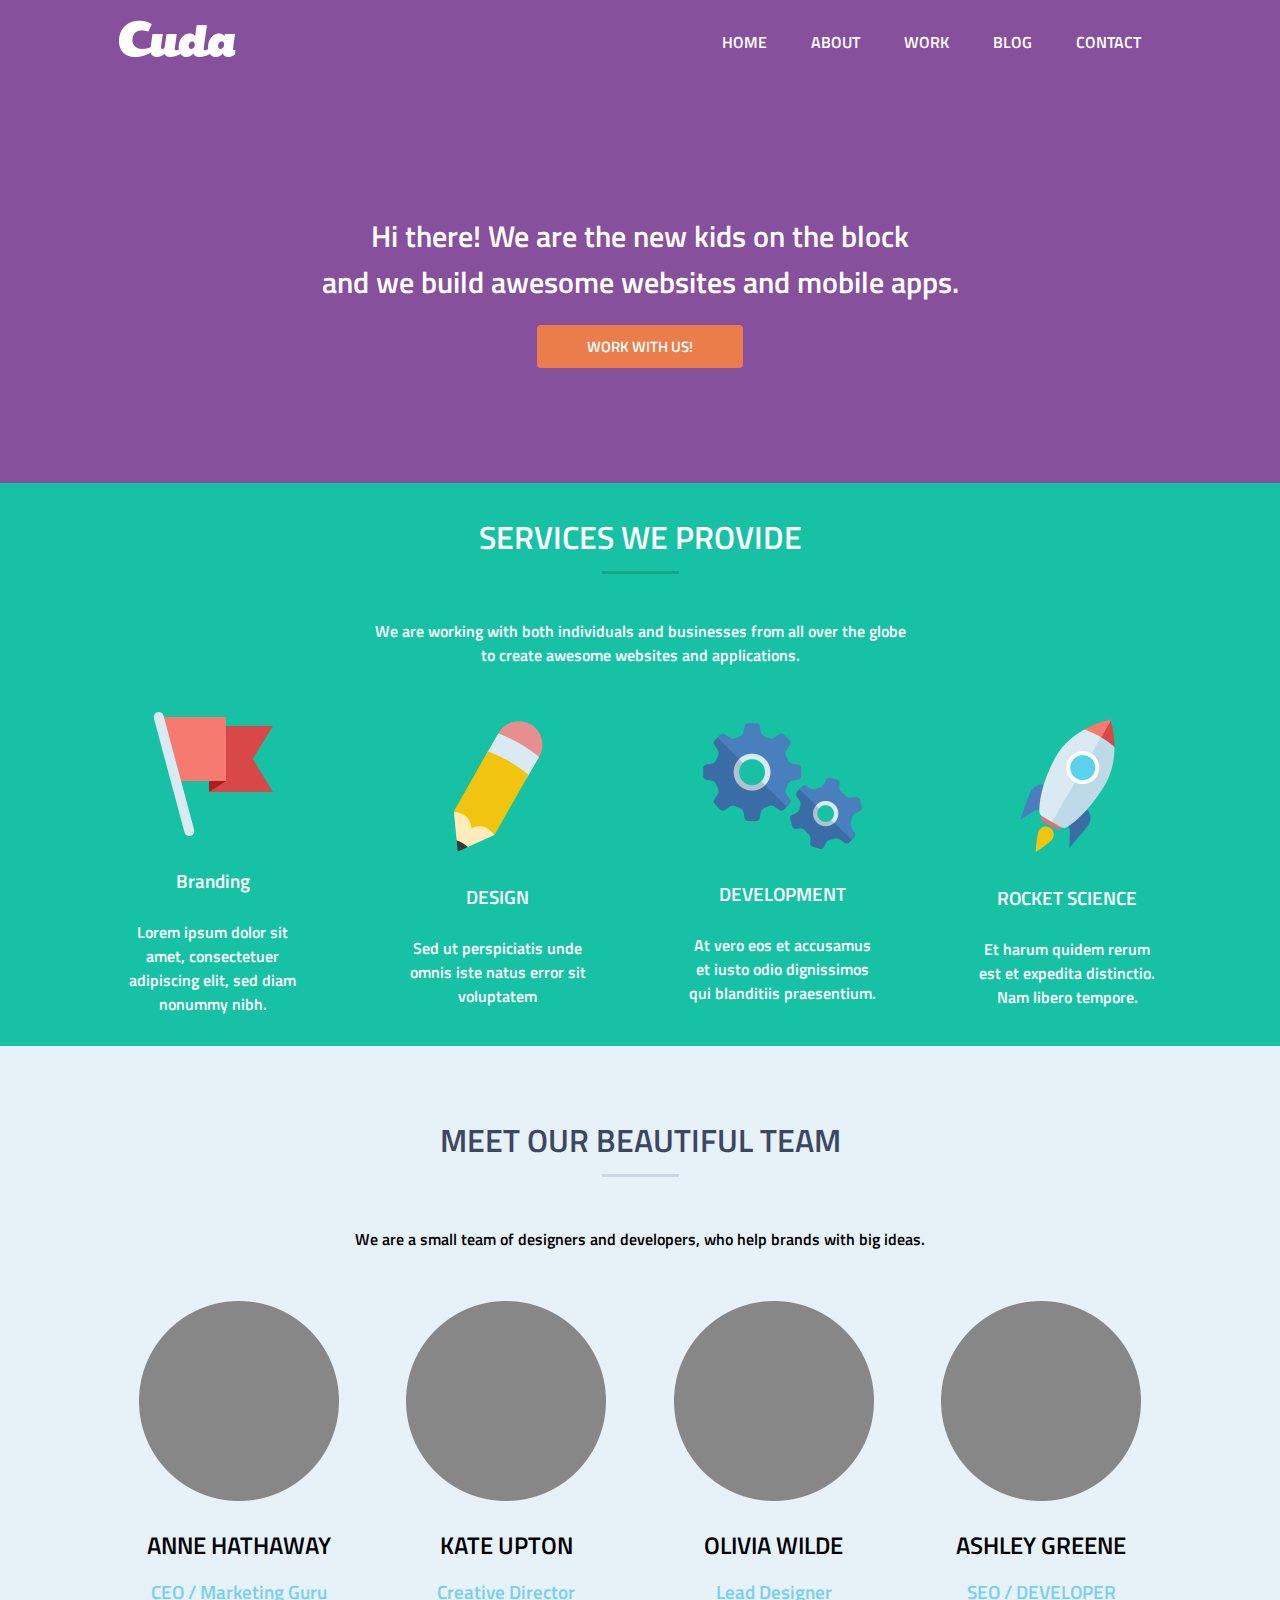
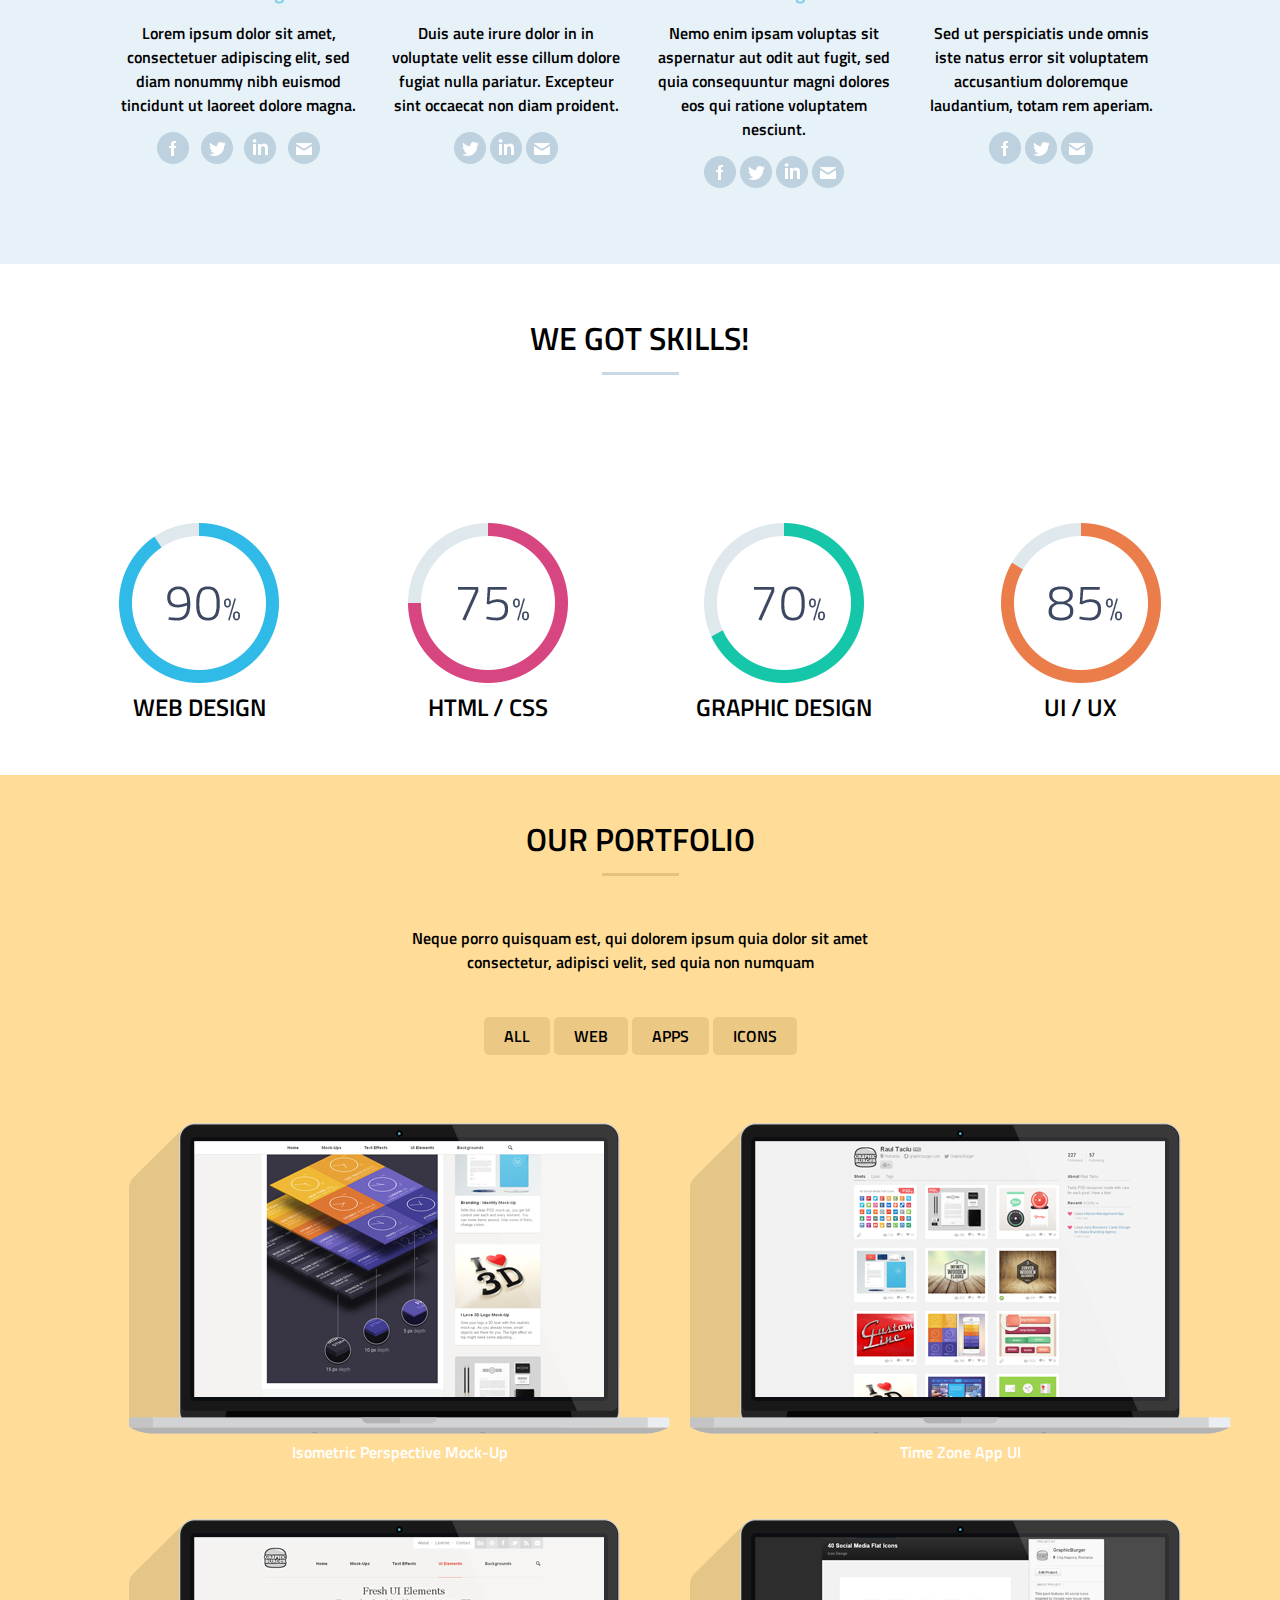
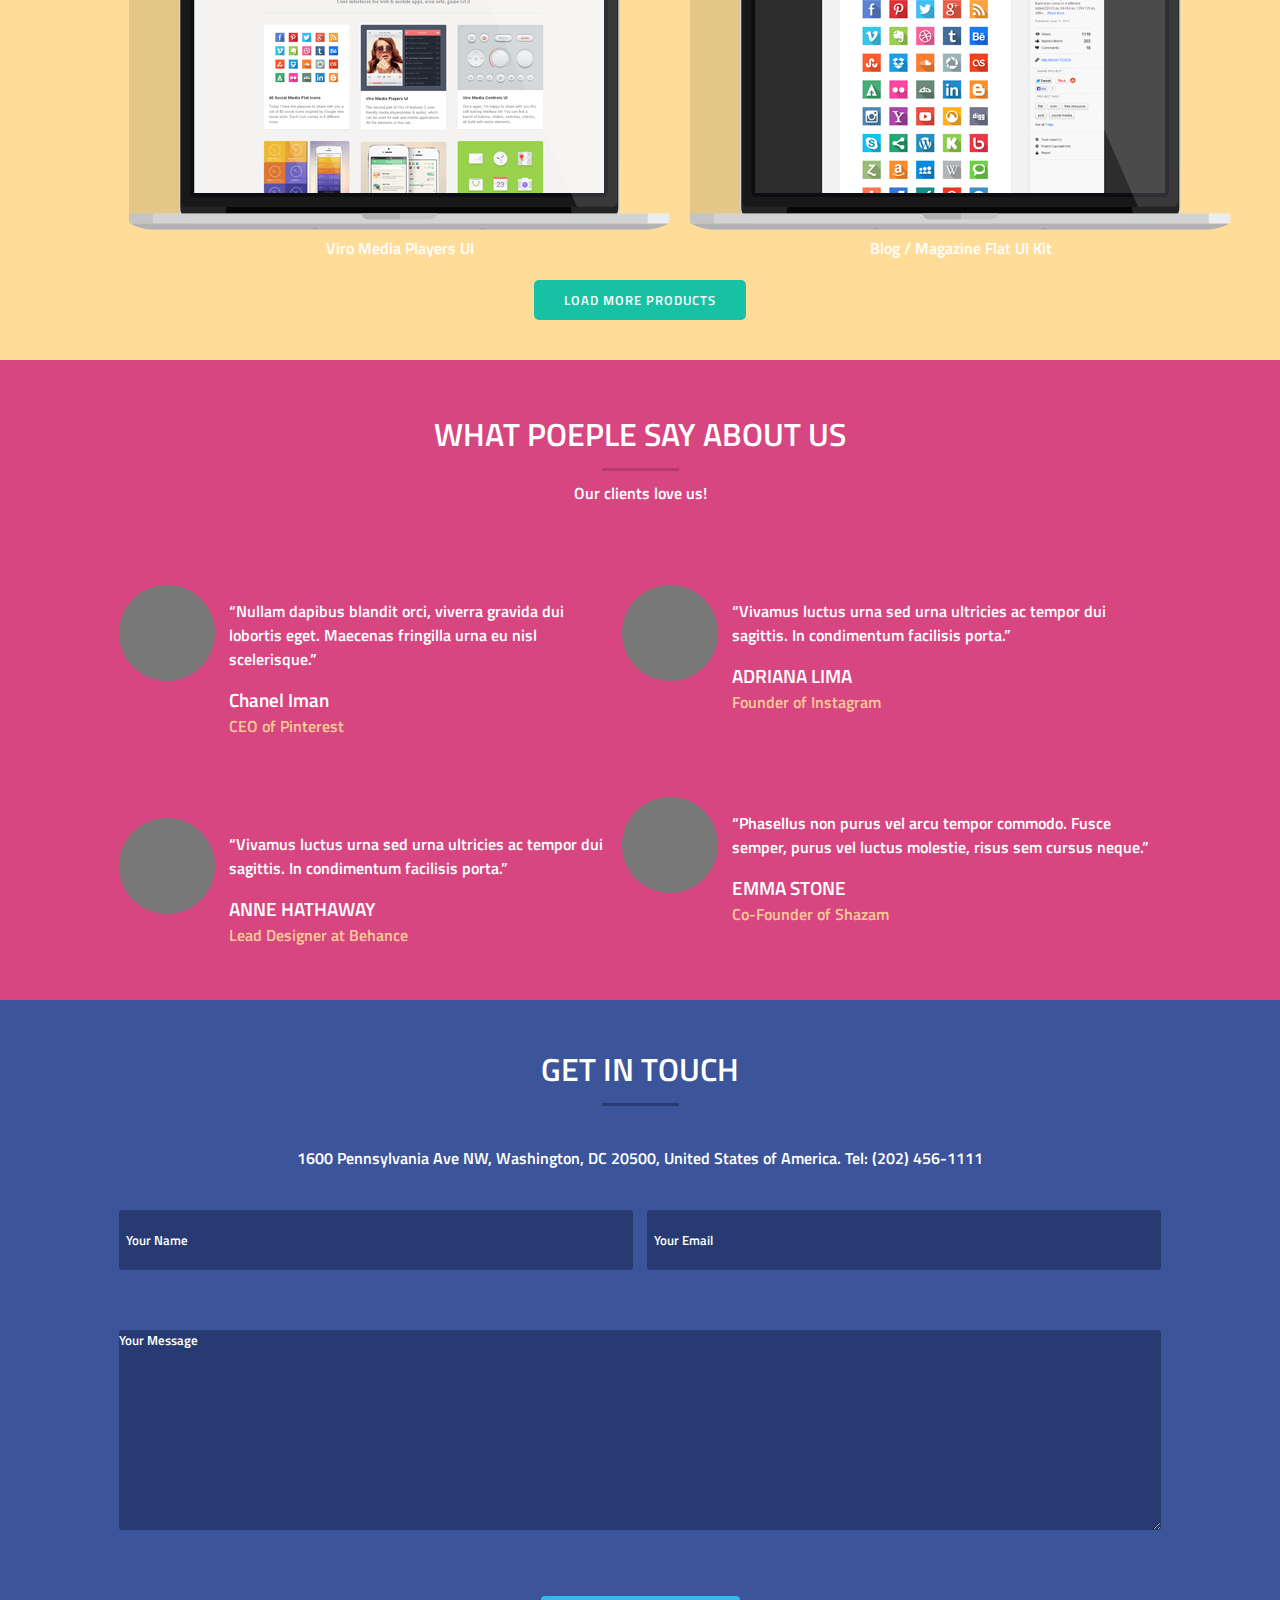
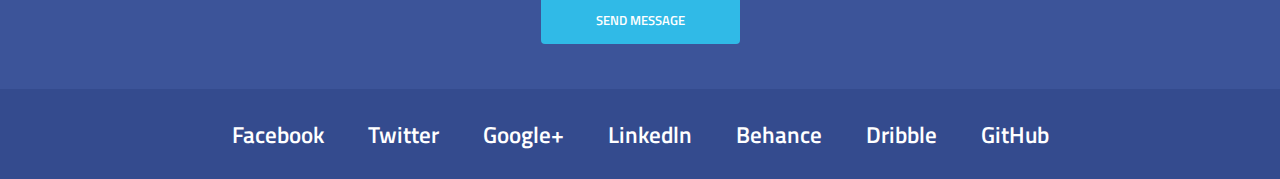
<file: Cuda layout/index.html>
<!DOCTYPE html>
<html lang="en">

<head>
    <meta charset="UTF-8">
    <meta http-equiv="X-UA-Compatible" content="IE=edge">
    <meta name="viewport" content="width=device-width, initial-scale=1.0">
    <title>Cuda Layout</title>
    <link href="https://fonts.googleapis.com/css2?family=Titillium+Web:wght@200&display=swap" rel="stylesheet">
    <link rel="stylesheet" href="style.css">


</head>

<body>
    <!-- Logo Nav -->
    <div class="header">

        <div class="container" id="logo-nav">
            <div class="logo">
                <img src="./logo.png" alt="">

            </div>
            <div class="nav">
                <ul>
                    <li><a href="#">HOME</a></li>
                    <li><a href="#">ABOUT</a></li>
                    <li><a href="#">WORK</a></li>
                    <li><a href="#">BLOG</a></li>
                    <li><a href="#">CONTACT</a></li>
                </ul>

            </div>
        </div>
    </div>

    <div class="banner">
        <div class="container content-banner">
            <p>Hi there! We are the new kids on the block <br> and we build awesome websites and mobile apps.</p>
            <button>WORK WITH US!</button>

        </div>
    </div>

    <!-- Service -->
    <div class="services">
        <div class="container" id="services">
            <div class="top-content">
                <h1>SERVICES WE PROVIDE</h1>
                <hr>
                <p>We are working with both individuals and businesses from all over the globe <br> to create awesome websites and applications.
                </p>
            </div>

            <div class="thumb">
                <div class="boxes">
                    <img src="./Shape 21.png" alt="">
                    <h3>Branding</h3>
                    <p>Lorem ipsum dolor sit amet, consectetuer adipiscing elit, sed diam nonummy nibh.</p>
                </div>
                <div class="boxes">
                    <img src="./Shape 18.png" alt="">
                    <h3>DESIGN</h3>
                    <p>Sed ut perspiciatis unde omnis iste natus error sit voluptatem </p>

                </div>
                <div class="boxes">
                    <img src="./Shape 16.png" alt="">
                    <h3>DEVELOPMENT</h3>
                    <p>At vero eos et accusamus et iusto odio dignissimos qui blanditiis praesentium.</p>

                </div>
                <div class="boxes">
                    <img src="./Shape 28.png" alt="">
                    <h3>ROCKET SCIENCE</h3>
                    <p>Et harum quidem rerum est et expedita distinctio. Nam libero tempore.</p>

                </div>
            </div>

        </div>
    </div>

    <!-- About Team -->
    <div class="team">
        <div class="container" id="team">
            <div class="team-top">
                <h1>MEET OUR BEAUTIFUL TEAM</h1>
                <hr>
                <p>We are a small team of designers and developers, who help brands with big ideas.
                </p>

            </div>

            <div class="members">
                <div class="boxes1">
                    <img src="./Base.png" alt="">
                    <h2>ANNE HATHAWAY</h2>
                    <h3>CEO / Marketing Guru</h3>
                    <p>Lorem ipsum dolor sit amet, consectetuer adipiscing elit, sed diam nonummy nibh euismod tincidunt ut laoreet dolore magna.</p>
                    <img src="./social links.png" alt="">
                </div>
                <div class="boxes1">
                    <img src="./Base.png" alt="">
                    <h2>KATE UPTON</h2>
                    <h3>Creative Director</h3>
                    <p>Duis aute irure dolor in in voluptate velit esse cillum dolore fugiat nulla pariatur. Excepteur sint occaecat non diam proident.</p>
                    <img src="./Twitter.png" alt="">
                    <img src="./LinkedIn icon.png" alt="">
                    <img src="./Mail.png" alt="">

                </div>

                <div class="boxes1">
                    <img src="./Base.png" alt="">
                    <h2>OLIVIA WILDE</h2>
                    <h3>Lead Designer</h3>
                    <p>Nemo enim ipsam voluptas sit aspernatur aut odit aut fugit, sed quia consequuntur magni dolores eos qui ratione voluptatem nesciunt.</p>
                    <img src="./facebook.png" alt="">
                    <img src="./Twitter.png" alt="">
                    <img src="./LinkedIn icon.png" alt="">
                    <img src="./Mail.png" alt="">

                </div>
                <div class="boxes1">
                    <img src="./Base.png" alt="">
                    <h2>ASHLEY GREENE</h2>
                    <h3>SEO / DEVELOPER</h3>
                    <p>Sed ut perspiciatis unde omnis iste natus error sit voluptatem accusantium doloremque laudantium, totam rem aperiam.</p>
                    <img src="./facebook.png" alt="">
                    <img src="./Twitter.png" alt="">
                    <img src="./Mail.png" alt="">


                </div>

            </div>
        </div>
    </div>

    <!-- Skill -->
    <div class="skills">
        <div class="container skills-section">
            <div class="top-skills">
                <h1>WE GOT SKILLS!</h1>
                <hr>
                <p>Lorem ipsum dolor sit amet, consectetur adipisicing elit, sed do eiusmod <br> tempor incididunt ut labore et dolore magna aliqua.</p>
            </div>

            <div class="bottom-skills">
                <div class="boxes2">
                    <img src="./Progress.png" alt="">
                    <h2>WEB DESIGN</h2>

                </div>
                <div class="boxes2">
                    <img src="./htmlcss.png" alt="">
                    <h2>HTML / CSS</h2>


                </div>
                <div class="boxes2">
                    <img src="./graphic.png" alt="">
                    <h2>GRAPHIC DESIGN</h2>

                </div>
                <div class="boxes2">
                    <img src="./UIUx.png" alt="">
                    <h2>UI / UX</h2>

                </div>
            </div>

        </div>
    </div>

    <!-- Portfollio -->
    <div class="portfolio">
        <div class="container portfolio-icons">
            <div class="top-port">
                <h1>OUR PORTFOLIO</h1>
                <hr>
                <p>Neque porro quisquam est, qui dolorem ipsum quia dolor sit amet <br> consectetur, adipisci velit, sed quia non numquam</p>
                <ul>
                    <li><a href="#">ALL</a></li>
                    <li><a href="#">WEB</a></li>
                    <li><a href="#">APPS</a></li>
                    <li><a href="#">ICONS</a></li>

                </ul>
            </div>

            <div class="bottom-port">
                <div class="left-port">
                    <img src="./1.png" alt="">
                    <p>Isometric Perspective Mock-Up</p>
                    <img src="./2.png" alt="">
                    <p>Viro Media Players UI</p>
                </div>

                <div class="right-port">
                    <img src="./3.png" alt="">
                    <p>Time Zone App UI</p>
                    <img src="./4.png" alt="">
                    <p>Blog / Magazine Flat UI Kit</p>
                </div>
            </div>
            <button>LOAD MORE PRODUCTS</button>
        </div>
    </div>

    <!-- People Says -->
    <div class="people">
        <div class="container people-says">
            <div class="top-say">
                <h1>WHAT POEPLE SAY ABOUT US</h1>
                <hr>
                <p>Our clients love us!
                </p>
            </div>

            <div class="bottom-say">
                <div class="left-say">
                    <div class="left-about">
                        <div>
                            <img src="./small base.png" alt="">
                        </div>
                        <div>
                            <p>“Nullam dapibus blandit orci, viverra gravida dui lobortis eget. Maecenas fringilla urna eu nisl scelerisque.”

                            </p>
                            <h3>Chanel Iman
                            </h3>
                            <p style="color: #fac996;">CEO of Pinterest
                            </p>

                        </div>
                    </div>

                    <div class="left-about">
                        <div>
                            <img src="./small base.png" alt="">
                        </div>

                        <div>
                            <p>“Vivamus luctus urna sed urna ultricies ac tempor dui sagittis. In condimentum facilisis porta.”



                            </p>
                            <h3>ANNE HATHAWAY
                            </h3>
                            <p style="color: #fac996;">Lead Designer at Behance
                            </p>
                        </div>
                    </div>


                </div>

                <div class="right-say">
                    <div class="right-about">
                        <div>
                            <img src="./small base.png" alt="">
                        </div>
                        <div>
                            <p>“Vivamus luctus urna sed urna ultricies ac tempor dui sagittis. In condimentum facilisis porta.”



                            </p>
                            <h3>ADRIANA LIMA

                            </h3>
                            <p style="color: #fac996;"> Founder of Instagram

                            </p>

                        </div>
                    </div>

                    <div class="right-about">
                        <div>
                            <img src="./small base.png" alt="">
                        </div>

                        <div>
                            <p>“Phasellus non purus vel arcu tempor commodo. Fusce semper, purus vel luctus molestie, risus sem cursus neque.”


                            </p>
                            <h3>EMMA STONE

                            </h3>
                            <p style="color: #fac996;">Co-Founder of Shazam

                            </p>
                        </div>
                    </div>


                </div>

            </div>

        </div>
    </div>

    <!-- Contact form Page -->
    <div class="contact">
        <div class="container contact-bottom">

            <div class="top-contact">
                <h1>GET IN TOUCH</h1>
                <hr>
                <p>1600 Pennsylvania Ave NW, Washington, DC 20500, United States of America. Tel: (202) 456-1111
                </p>
                <div class="form">
                    <div class="section-2">
                        <div>
                            <input type="text" name="" id="" placeholder="Your Name">

                        </div>
                        <div>
                            <input type="text" name="" id="" placeholder="Your Email">
                        </div>
                    </div>

                    <div class="message">
                        <textarea name="" id="" cols="30" rows="10" placeholder="Your Message"></textarea>

                    </div>


                </div>
                <button>SEND MESSAGE</button>



            </div>


        </div>
    </div>

    <!-- Footer -->
    <div class="footer">
        <div class="container footer-part">
            <ul>
                <li><a href="#">Facebook</a></li>
                <li><a href="#">Twitter</a></li>
                <li><a href="#">Google+</a></li>
                <li><a href="#">Linkedln</a></li>
                <li><a href="#">Behance</a></li>
                <li><a href="#">Dribble</a></li>
                <li><a href="#">GitHub</a></li>
            </ul>

        </div>
    </div>





</body>

</html>
</file>
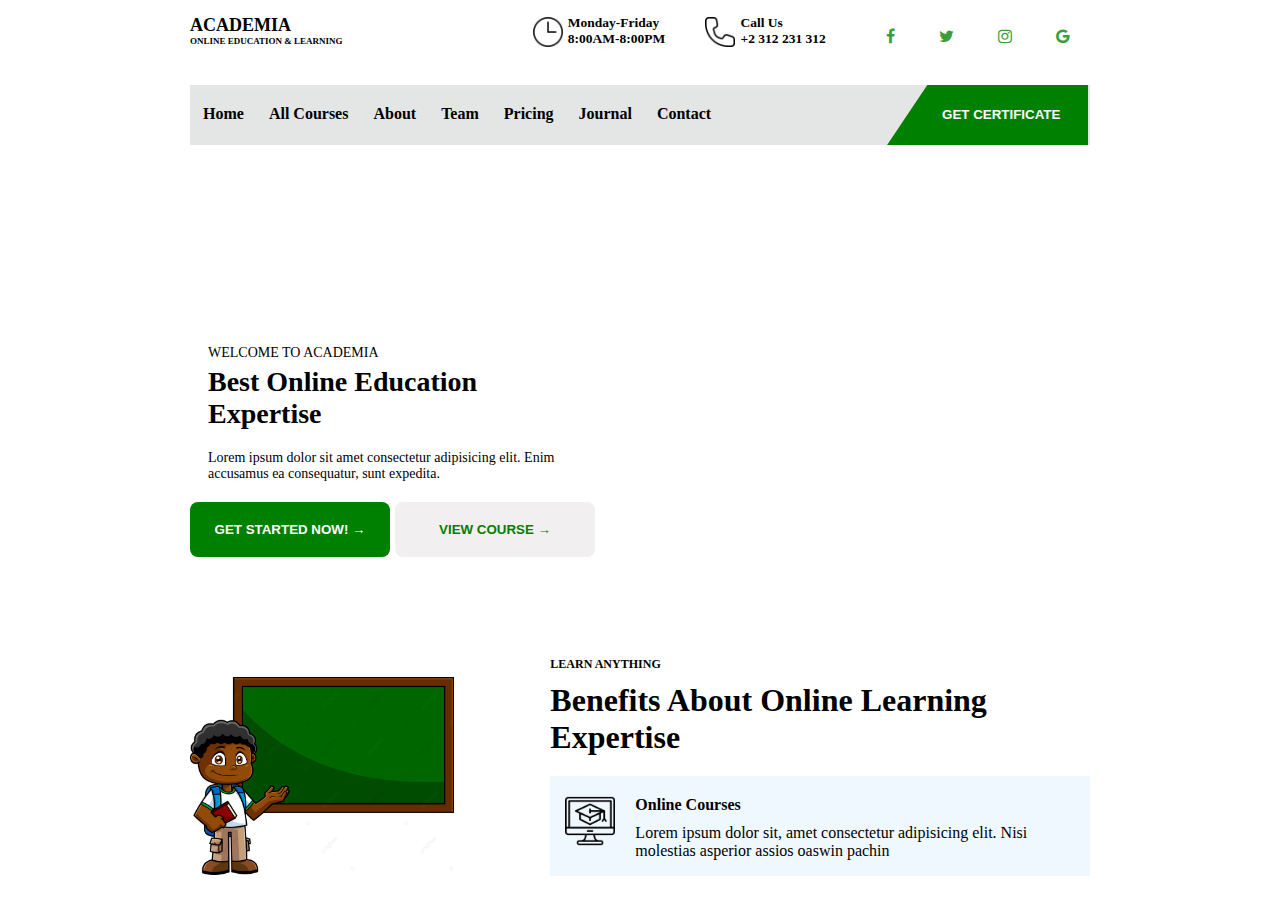
<file: first layout in Code Augment/index.html>
<!DOCTYPE html>
<html lang="en">
<head>
    <meta charset="UTF-8">
    <meta name="viewport" content="width=device-width, initial-scale=1.0">
    <title>1st Layout</title>
    <link rel="stylesheet" href="style.css">
    <link rel="stylesheet" href="https://cdnjs.cloudflare.com/ajax/libs/font-awesome/4.7.0/css/font-awesome.min.css">
</head>
<body>
    <div class="header container">
        <div id="Academy">
            <h1>ACADEMIA</h1>
            <h4>ONLINE EDUCATION & LEARNING</h4>
        </div>
        <div id="Timing">
           
            <span> <img src="./timeicon.png" alt=""></span>
            <div id="Time"><h2>Monday-Friday</h2><h2>8:00AM-8:00PM</h2></div>
        </div>
        <div id="Callus">
           <span><img src="./phone.png" alt=""></span>
           <div><h2>Call Us</h2><h2>+2 312 231 312</h2></div>        
        </div>
        <div id="icons">
            <ul>
                <li><a href="facebook.com" class="fa fa-facebook circle-icon"></a></li>
                <li><a href="x.com" class="fa fa-twitter circle-icon"></a></li>
                <li><a href="instagram.com" class="fa fa-instagram circle-icon"></a></li>
                <li><a href="google.com" class="fa fa-google circle-icon"></a></li>
            </ul>
        </div>
    </div>
    <div class="nav container">
        <div id="navbar">
        <ul>
            <li ><a href="" id="home">Home</a></li>
            <li><a href="">All Courses</a></li>
            <li><a href="">About</a></li>
            <li><a href="">Team</a></li>
            <li><a href="">Pricing</a></li>
            <li><a href="">Journal</a></li>
            <li><a href="">Contact</a></li>
        </ul>
    </div>
    <div>
        <button id="btn-1"><b>GET CERTIFICATE</b></button>
    </div>
    </div>

    <div id="welcome" class="container">
        <p id="p-1">WELCOME TO ACADEMIA</p>
        <h1>Best Online Education Expertise</h1>
        <p id="p-2">
            Lorem ipsum dolor sit amet consectetur adipisicing elit. Enim accusamus ea consequatur, sunt expedita.
        </p>
    </div>
    <div id="btns" class="container">
        <div class="btn-2"><button id="btn-2"><b>GET STARTED NOW! &rarr;</b></button></div> 
       <div class="btn-3"><button id="btn-3"><strong>VIEW COURSE &rarr;</strong></button></div> 
    </div>
    <div class="footer container">
    <div id="footer-img"><img src="./boyimg.png" alt=""></div>
    <div id="benefits">
        <h5>LEARN ANYTHING</h5>
        <h1 id="baole">Benefits About Online Learning Expertise</h1>
        <div id="onlinecourse">
            <span><img src="./onlinecourseicon.png" alt=""></span>
            <div id="onlinecourse-text">
                <h4>Online Courses</h4>
                <p>Lorem ipsum dolor sit, amet consectetur adipisicing elit. Nisi molestias asperior assios oaswin pachin</p>
            </div>
        </div >
    </div>
    </div>


</body>
</html>
</file>
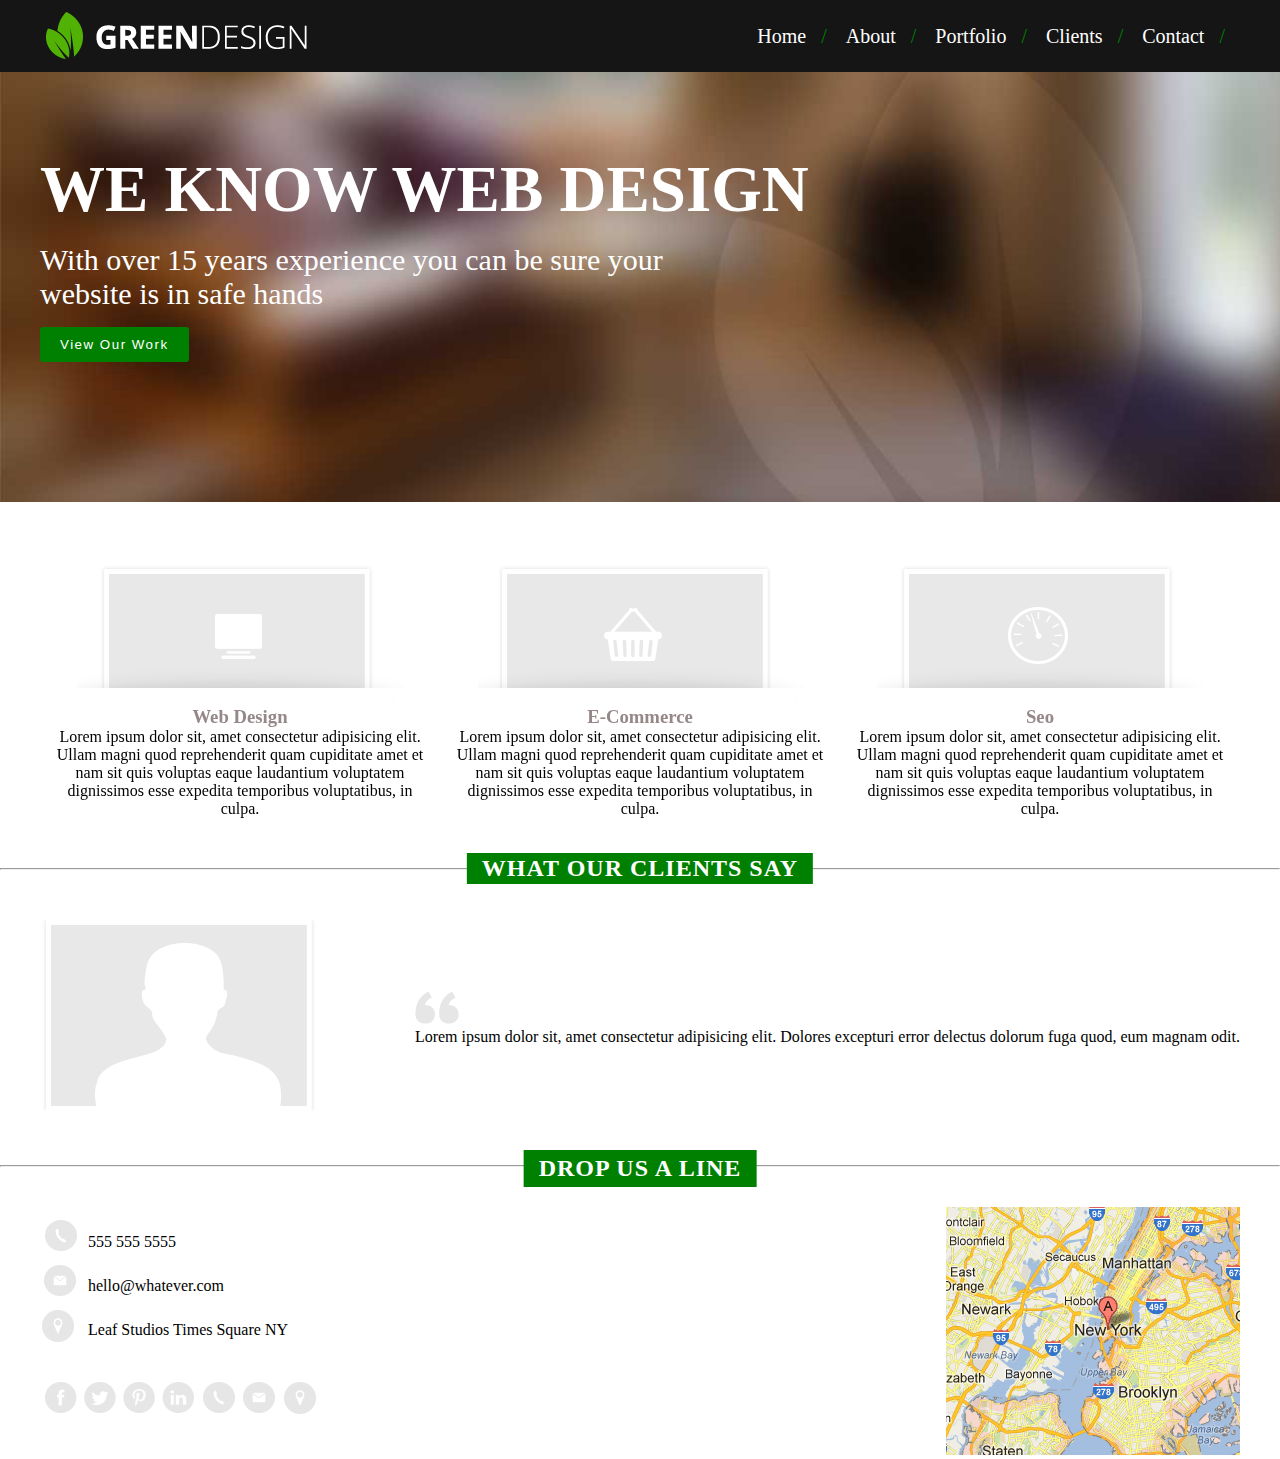
<file: Green Layout using flexbox/index.html>
<!DOCTYPE html>
<html lang="en">

<head>
    <meta charset="UTF-8">
    <meta http-equiv="X-UA-Compatible" content="IE=edge">
    <meta name="viewport" content="width=device-width, initial-scale=1.0">
    <title>Green Layout</title>
    <link rel="stylesheet" href="style.css">
    <link href="https://unpkg.com/aos@2.3.1/dist/aos.css" rel="stylesheet">

</head>

<body>
    <div class="header">
        <div class="container" id="nav-logo">
            <div class="logo">
                <img src="./logo.png" alt="">

            </div>

            <div class="nav">
                <ul>
                    <li><a href="#">Home</a></li>
                    <li><a href="#">About</a></li>
                    <li><a href="#">Portfolio</a></li>
                    <li><a href="#">Clients</a></li>
                    <li><a href="#">Contact</a></li>

                </ul>

            </div>

        </div>
    </div>

    <!-- Banner Image -->
    <div class="banner-image ">
        <div class="container banner">
            <h1>WE KNOW WEB DESIGN</h1>
            <p>With over 15 years experience you can be sure your <br> website is in safe hands</p>
            <button>View Our Work</button>
        </div>
    </div>

    <!-- for thumb -->
    <div class="thumb-images" data-aos="fade-right" data-aos duration="50">

        <div class="container images-thumb" data-aos="fade-right">
            <div class="boxes" data-aos="fade-right" data-aos duration="50">
                <img src="./cs-1.png" alt="">
                <h3>Web Design</h3>
                <p>Lorem ipsum dolor sit, amet consectetur adipisicing elit. Ullam magni quod reprehenderit quam cupiditate amet et nam sit quis voluptas eaque laudantium voluptatem dignissimos esse expedita temporibus voluptatibus, in culpa.</p>

            </div>

            <div class="boxes" data-aos="fade-right" data-aos duration="50">
                <img src="./cs-2.png" alt="">
                <h3>E-Commerce</h3>
                <p>Lorem ipsum dolor sit, amet consectetur adipisicing elit. Ullam magni quod reprehenderit quam cupiditate amet et nam sit quis voluptas eaque laudantium voluptatem dignissimos esse expedita temporibus voluptatibus, in culpa.</p>

            </div>

            <div class="boxes" data-aos="fade-right" data-aos duration="50">
                <img src="./cs-3.png" alt="">
                <h3>Seo</h3>
                <p>Lorem ipsum dolor sit, amet consectetur adipisicing elit. Ullam magni quod reprehenderit quam cupiditate amet et nam sit quis voluptas eaque laudantium voluptatem dignissimos esse expedita temporibus voluptatibus, in culpa.</p>

            </div>
        </div>
    </div>

    <!-- Border+dash line -->

    <div class="border-dash">
        <div class="hr-heading">
            <hr>
            <h2>WHAT OUR CLIENTS SAY</h2>
        </div>



    </div>

    <!-- Image+Lorem texts -->
    <div class="img-lorem">
        <div class="container" id="img-lorem">
            <div class="left-img">
                <img src="./head.png" alt="">
            </div>
            <div class="right-text">
                <img src="./quote.png" alt="">
                <p>Lorem ipsum dolor sit, amet consectetur adipisicing elit. Dolores excepturi error delectus dolorum fuga quod, eum magnam odit.

                </p>
            </div>

        </div>
    </div>

    <!-- Drop Lines -->
    <div class="drop-line">
        <div class="line-drop">
            <hr>
            <h2>DROP US A LINE</h2>
        </div>
    </div>

    <!--Ending Part  -->


    <div class="container" id="footer-section">
        <div class="parent-sprite">
            <div class="left-section">
                <div>
                    <img src="./call.png" alt="">
                    <img src="./email.png" alt="">
                    <img src="./map-icon.png" alt="">
                </div>


                <div>
                    <p>555 555 5555

                    </p>
                    <p>hello@whatever.com

                    </p>
                    <p>Leaf Studios Times Square NY

                    </p>


                </div>


            </div>
            <img id="ahsan" src="./logo-sprite.png" alt="">
        </div>


        <div class="right-section">
            <img src="./map.png" alt="">
        </div>








    </div>
    <script src="https://unpkg.com/aos@2.3.1/dist/aos.js"></script>
    <script>
        AOS.init();
    </script>


</body>

</html>
</file>
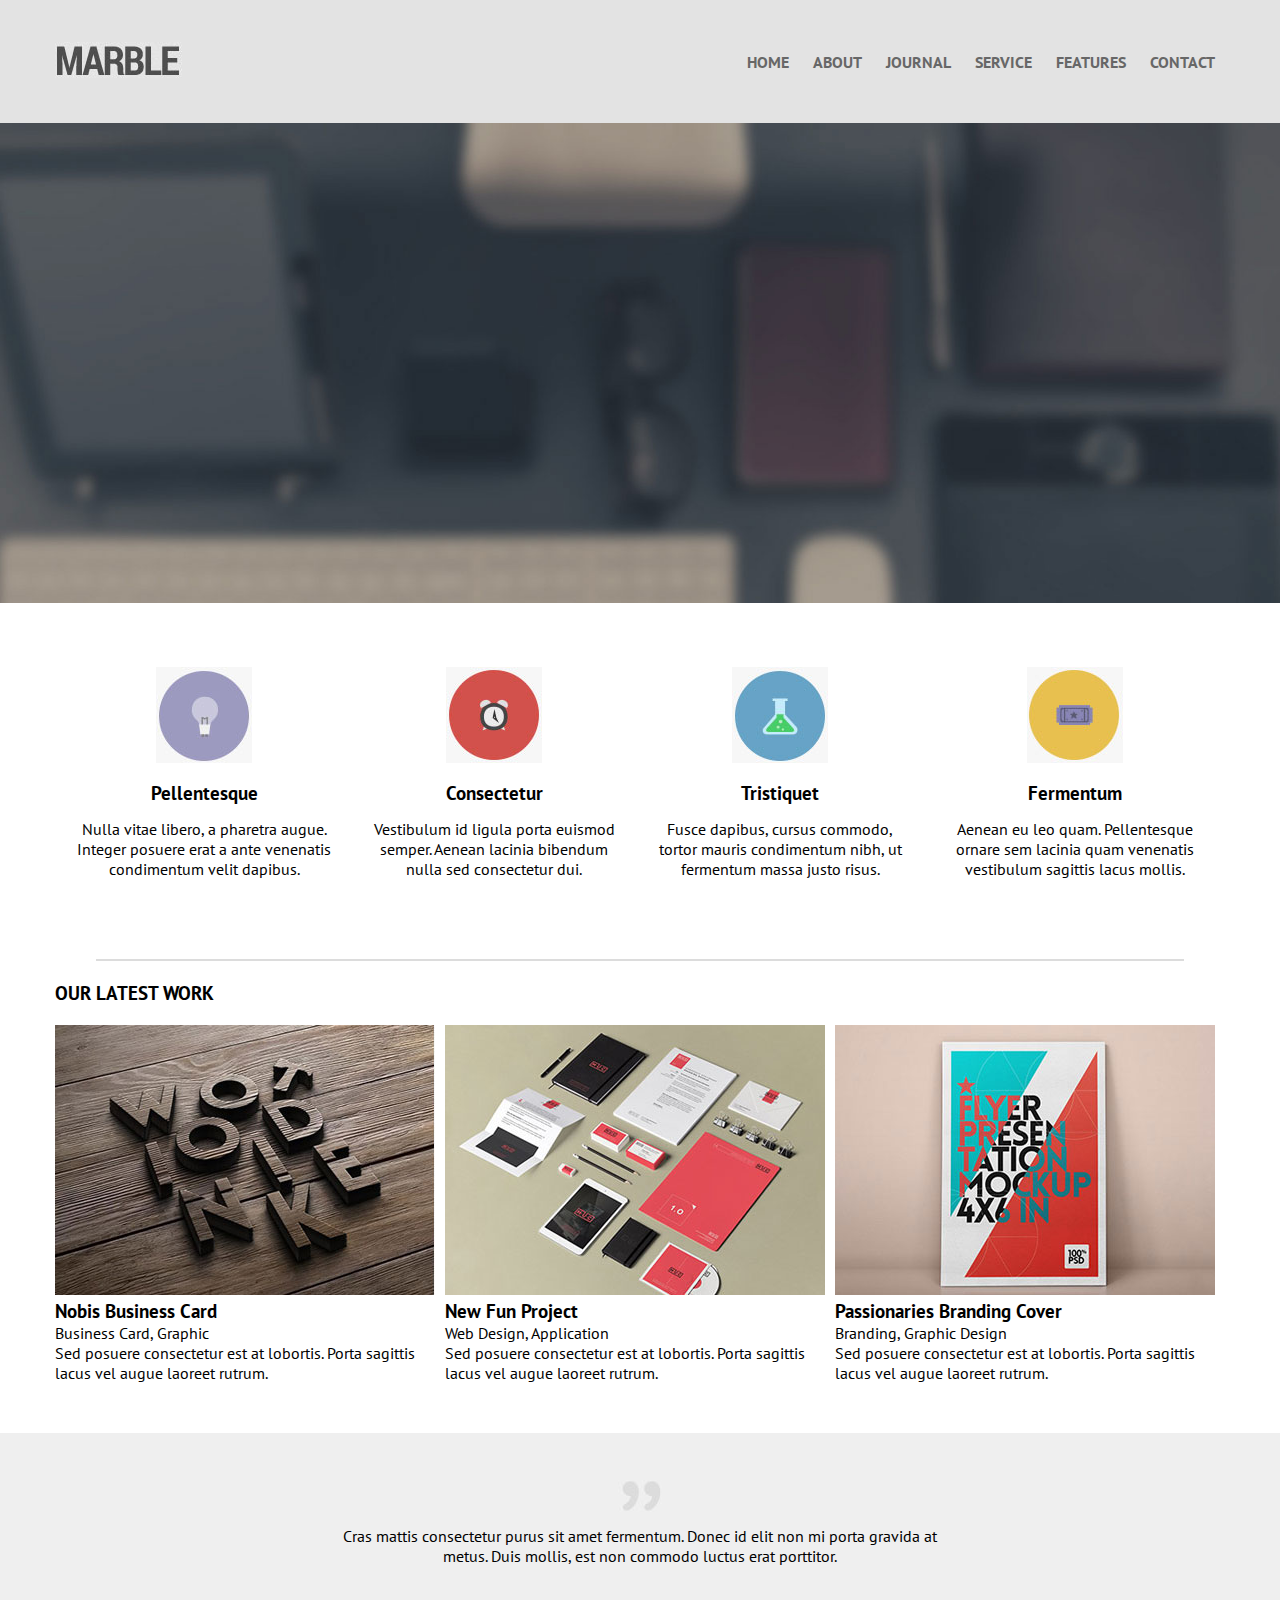
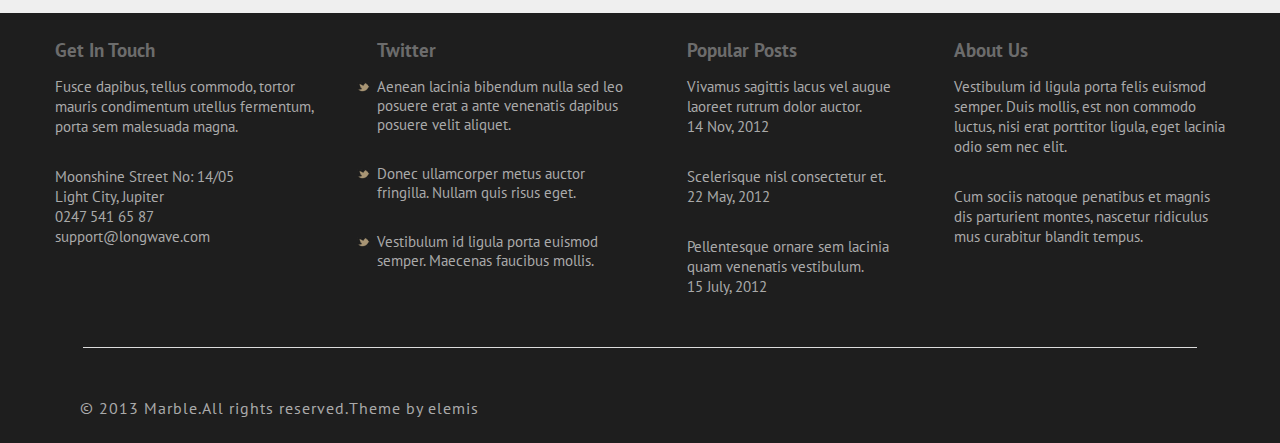
<file: Marble using flexbox/index.html>
<!DOCTYPE html>
<html lang="en">

<head>
    <meta charset="UTF-8">
    <meta http-equiv="X-UA-Compatible" content="IE=edge">
    <meta name="viewport" content="width=device-width, initial-scale=1.0">
    <title>Marble Layout</title>
    <link rel="stylesheet" href="style.css">
    <!-- Font -->
    <link href="https://fonts.googleapis.com/css2?family=PT+Sans&display=swap" rel="stylesheet">
</head>

<body>
    <!-- LOGO+NAV -->
    <div class="nav_logo">
        <div class="container" id="nav_logo">
            <div class="logo">
                <img src="./logo.jpg" alt="logo">

            </div>

            <div class="nav">
                <ul>
                    <li><a href="#">HOME</a></li>
                    <li><a href="#">ABOUT</a></li>
                    <li><a href="#">JOURNAL</a></li>
                    <li><a href="#">SERVICE</a></li>
                    <li><a href="#">FEATURES</a></li>
                    <li><a href="#">CONTACT</a></li>
                </ul>

            </div>
        </div>

    </div>

    <!-- Banner Image -->
    <div class="banner-image">
        <img src="./banner.jpg" alt="banner">
    </div>

    <!-- four-sections -->
    <div class="section">
        <div class="container border" id="section">
            <div class="boxes">
                <img src="./icon-1.jpg" alt="">
                <h3>Pellentesque</h3>
                <p>Nulla vitae libero, a pharetra augue. Integer posuere erat a ante venenatis condimentum velit dapibus. </p>

            </div>

            <div class="boxes">
                <img src="./icon-2.jpg" alt="">
                <h3>Consectetur</h3>
                <p>Vestibulum id ligula porta euismod semper. Aenean lacinia bibendum nulla sed consectetur dui.</p>

            </div>

            <div class="boxes">
                <img src="./icon-3.jpg" alt="">
                <h3>Tristiquet</h3>
                <p>Fusce dapibus, cursus commodo, tortor mauris condimentum nibh, ut fermentum massa justo risus.</p>

            </div>

            <div class="boxes">
                <img src="./icon-4.jpg" alt="">
                <h3>Fermentum</h3>
                <p>Aenean eu leo quam. Pellentesque ornare sem lacinia quam venenatis vestibulum sagittis lacus mollis.</p>

            </div>



        </div>
        <hr>

    </div>



    <!-- 3 Thumbs -->
    <div class="container">
        <h3>OUR LATEST WORK</h3>
        <div id="three-boxes">

            <div class="boxes1">

                <div>

                    <img src="./snap-1.jpg" alt="">
                </div>
                <div>
                    <h3>Nobis Business Card</h3>
                    <p>Business Card, Graphic</p>
                    <p>Sed posuere consectetur est at lobortis. Porta sagittis lacus vel augue laoreet rutrum.</p>
                </div>

            </div>

            <div class="boxes1">
                <div>

                    <img src="./snap-2.jpg" alt="">
                </div>
                <div>
                    <h3>New Fun Project</h3>
                    <p>Web Design, Application</p>
                    <p>Sed posuere consectetur est at lobortis. Porta sagittis lacus vel augue laoreet rutrum.</p>
                </div>

            </div>

            <div class="boxes1">
                <div>

                    <img src="./snap-3.jpg" alt="">
                </div>
                <div>
                    <h3>Passionaries Branding Cover</h3>
                    <p>Branding, Graphic Design</p>
                    <p>Sed posuere consectetur est at lobortis. Porta sagittis lacus vel augue laoreet rutrum.</p>
                </div>

            </div>
        </div>
    </div>

    <!-- Testimonial -->
    <div class="testi">
        <div>
            <img src="./quote.jpg" alt="">
            <p>Cras mattis consectetur purus sit amet fermentum. Donec id elit non mi porta gravida at<br> metus. Duis mollis, est non commodo luctus erat porttitor. </p>
        </div>
    </div>
    <div class="footer">
        <div class="container" id="footer">
            <div class="footer1">
                <h3>Get In Touch</h3>
                <p>Fusce dapibus, tellus commodo, tortor <br> mauris condimentum utellus fermentum, <br> porta sem malesuada magna. </p>
                <p>Moonshine Street No: 14/05 <br> Light City, Jupiter <br> 0247 541 65 87 <br> support@longwave.com
                </p>

            </div>

            <div class="footer1">
                <h3>Twitter</h3>
                <ul>
                    <li>Aenean lacinia bibendum nulla sed leo <br> posuere erat a ante venenatis dapibus <br> posuere velit aliquet.</li>
                    <li>Donec ullamcorper metus auctor<br> fringilla. Nullam quis risus eget.</li>
                    <li>Vestibulum id ligula porta euismod<br> semper. Maecenas faucibus mollis.</li>
                </ul>

            </div>

            <div class="footer1">
                <h3>Popular Posts</h3>
                <p>Vivamus sagittis lacus vel augue <br> laoreet rutrum dolor auctor. <br>14 Nov, 2012</p>
                <p>Scelerisque nisl consectetur et. <br>22 May, 2012</p>
                <p>Pellentesque ornare sem lacinia <br> quam venenatis vestibulum.<br>15 July, 2012 </p>

            </div>



            <div class="footer1">
                <h3>About Us</h3>
                <p>Vestibulum id ligula porta felis euismod <br> semper. Duis mollis, est non commodo <br> luctus, nisi erat porttitor ligula, eget lacinia <br> odio sem nec elit.
                </p>
                <p>Cum sociis natoque penatibus et magnis <br> dis parturient montes, nascetur ridiculus <br> mus curabitur blandit tempus.</p>

            </div>






        </div>


        <hr>

        <div class="copyright">
            <p> &copy; 2013 Marble.All rights reserved.Theme by elemis</p>
        </div>
    </div>





</body>

</html>
</file>
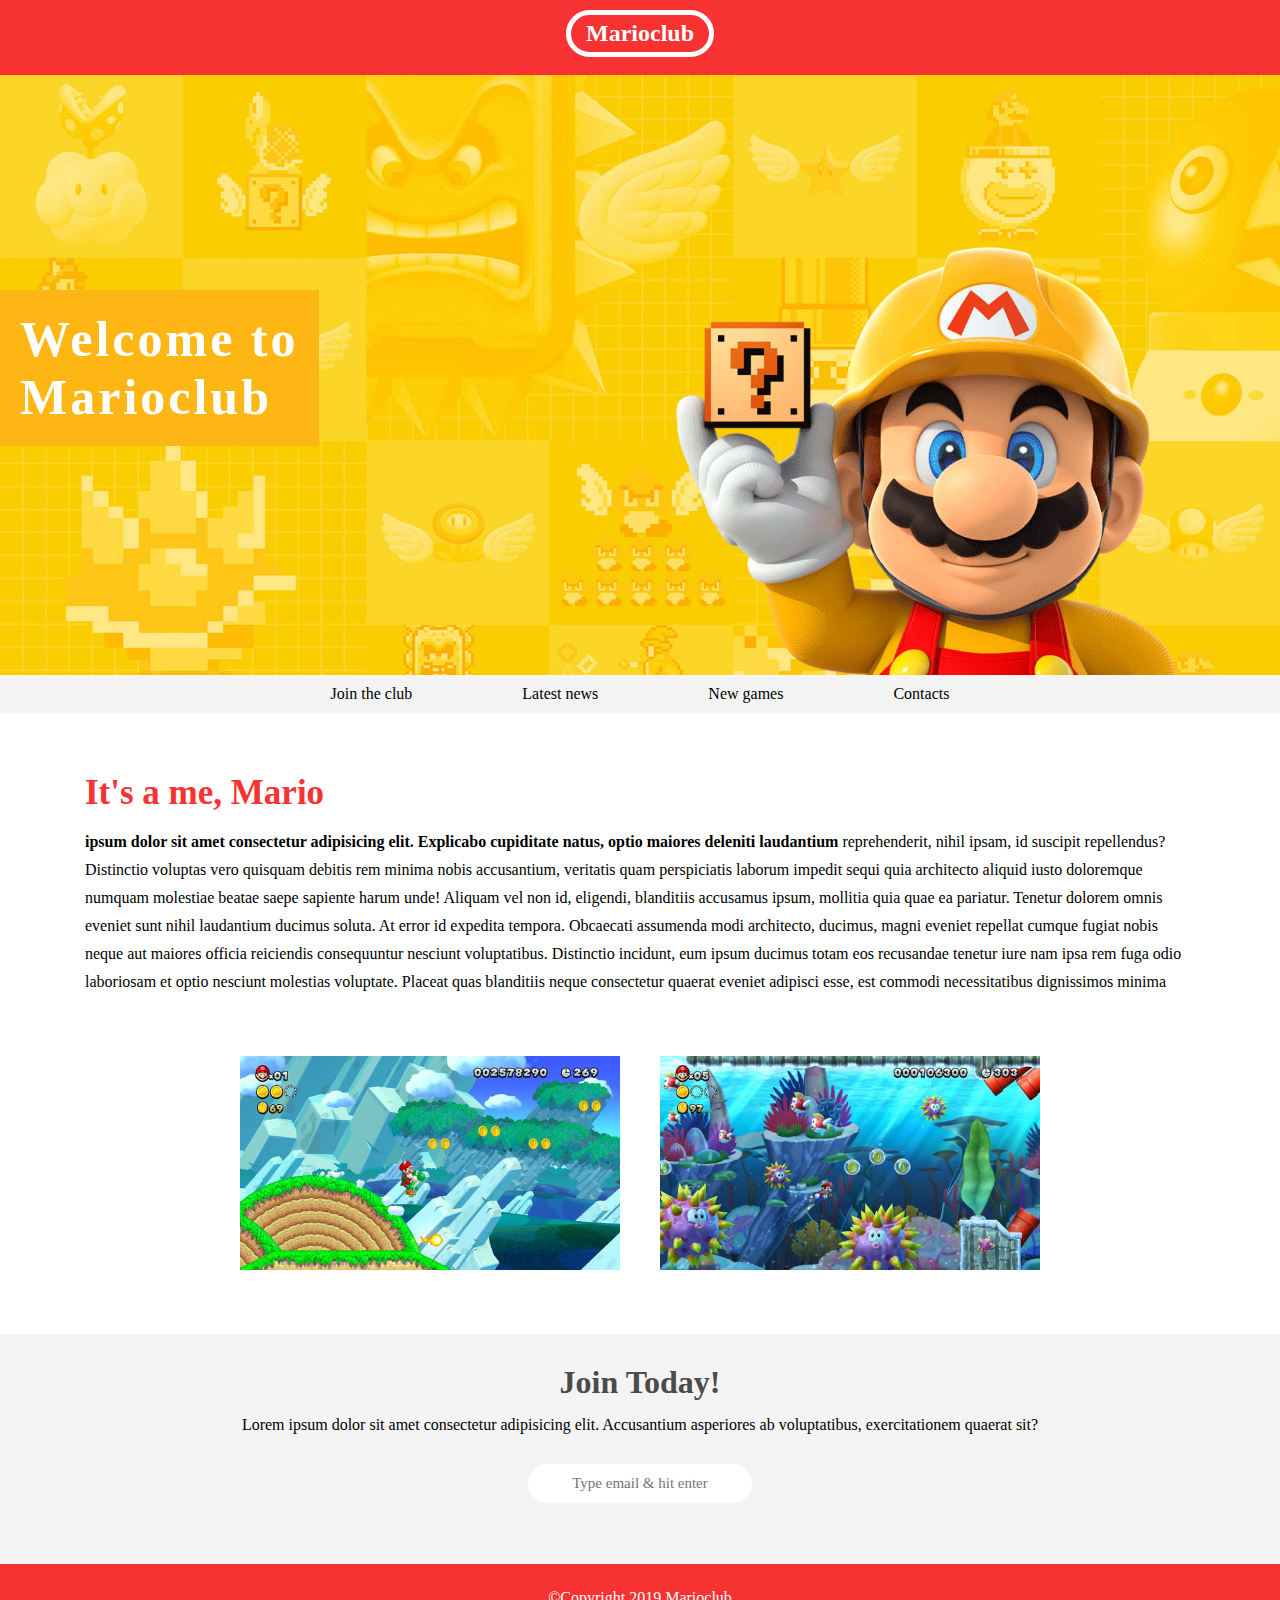
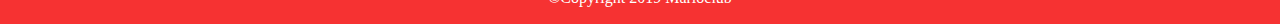
<file: Mario layout + responsive/index.html>
<!DOCTYPE html>
<html lang="en">

<head>
    <meta charset="UTF-8">
    <meta http-equiv="X-UA-Compatible" content="IE=edge">
    <meta name="viewport" content="width=device-width, initial-scale=1.0">
    <title>Mario The Best Game</title>
    <link rel="stylesheet" href="style.css">
</head>

<body>
    <header>
        <div class="header">
            <div class="logo">
                <h2>Marioclub</h2>
            </div>
        </div>
    </header>

    <div class="banner-image">
        <h1>Welcome to <br>Marioclub</h1>

    </div>
    <!-- Navigation -->

    <div class="navbar">
        <div class="nav-color container">
            <ul>
                <li><a href="#">Join the club</a></li>
                <li><a href="#">Latest news</a></li>
                <li><a href="#">New games</a></li>
                <li><a href="#">Contacts</a></li>
            </ul>
        </div>
    </div>

    <!-- Below Navbar -->

    <div class="below-nav container">
        <h2>It's a me, Mario</h2>
        <p> <b>ipsum dolor sit amet consectetur adipisicing elit. Explicabo cupiditate natus, optio maiores deleniti laudantium</b> reprehenderit, nihil ipsam, id suscipit repellendus? Distinctio voluptas vero quisquam debitis rem minima nobis accusantium,
            veritatis quam perspiciatis laborum impedit sequi quia architecto aliquid iusto doloremque numquam molestiae beatae saepe sapiente harum unde! Aliquam vel non id, eligendi, blanditiis accusamus ipsum, mollitia quia quae ea pariatur. Tenetur
            dolorem omnis eveniet sunt nihil laudantium ducimus soluta. At error id expedita tempora. Obcaecati assumenda modi architecto, ducimus, magni eveniet repellat cumque fugiat nobis neque aut maiores officia reiciendis consequuntur nesciunt voluptatibus.
            Distinctio incidunt, eum ipsum ducimus totam eos recusandae tenetur iure nam ipsa rem fuga odio laboriosam et optio nesciunt molestias voluptate. Placeat quas blanditiis neque consectetur quaerat eveniet adipisci esse, est commodi necessitatibus
            dignissimos minima</p>
    </div>

    <!-- Below  Paragraph -->
    <div class="below-para container clearfix">
        <div class="thumb">
            <img src="./thumb1.png" alt="">
        </div>
        <div class="thumb">
            <img src="./thumb2.png" alt="">
        </div>
    </div>

    <!-- Below thumb images -->
    <div class="testimonial">
        <div class="container">
            <h1>Join Today!</h1>
            <p>Lorem ipsum dolor sit amet consectetur adipisicing elit. Accusantium asperiores ab voluptatibus, exercitationem quaerat sit?</p>
            <input type="text" name="" id="" placeholder="Type email & hit enter">
        </div>
    </div>
    <!-- Footer -->
    <footer>
        <div class="container">
            <p>&copy;Copyright 2019 Marioclub</p>
        </div>
    </footer>









</body>

</html>
</file>
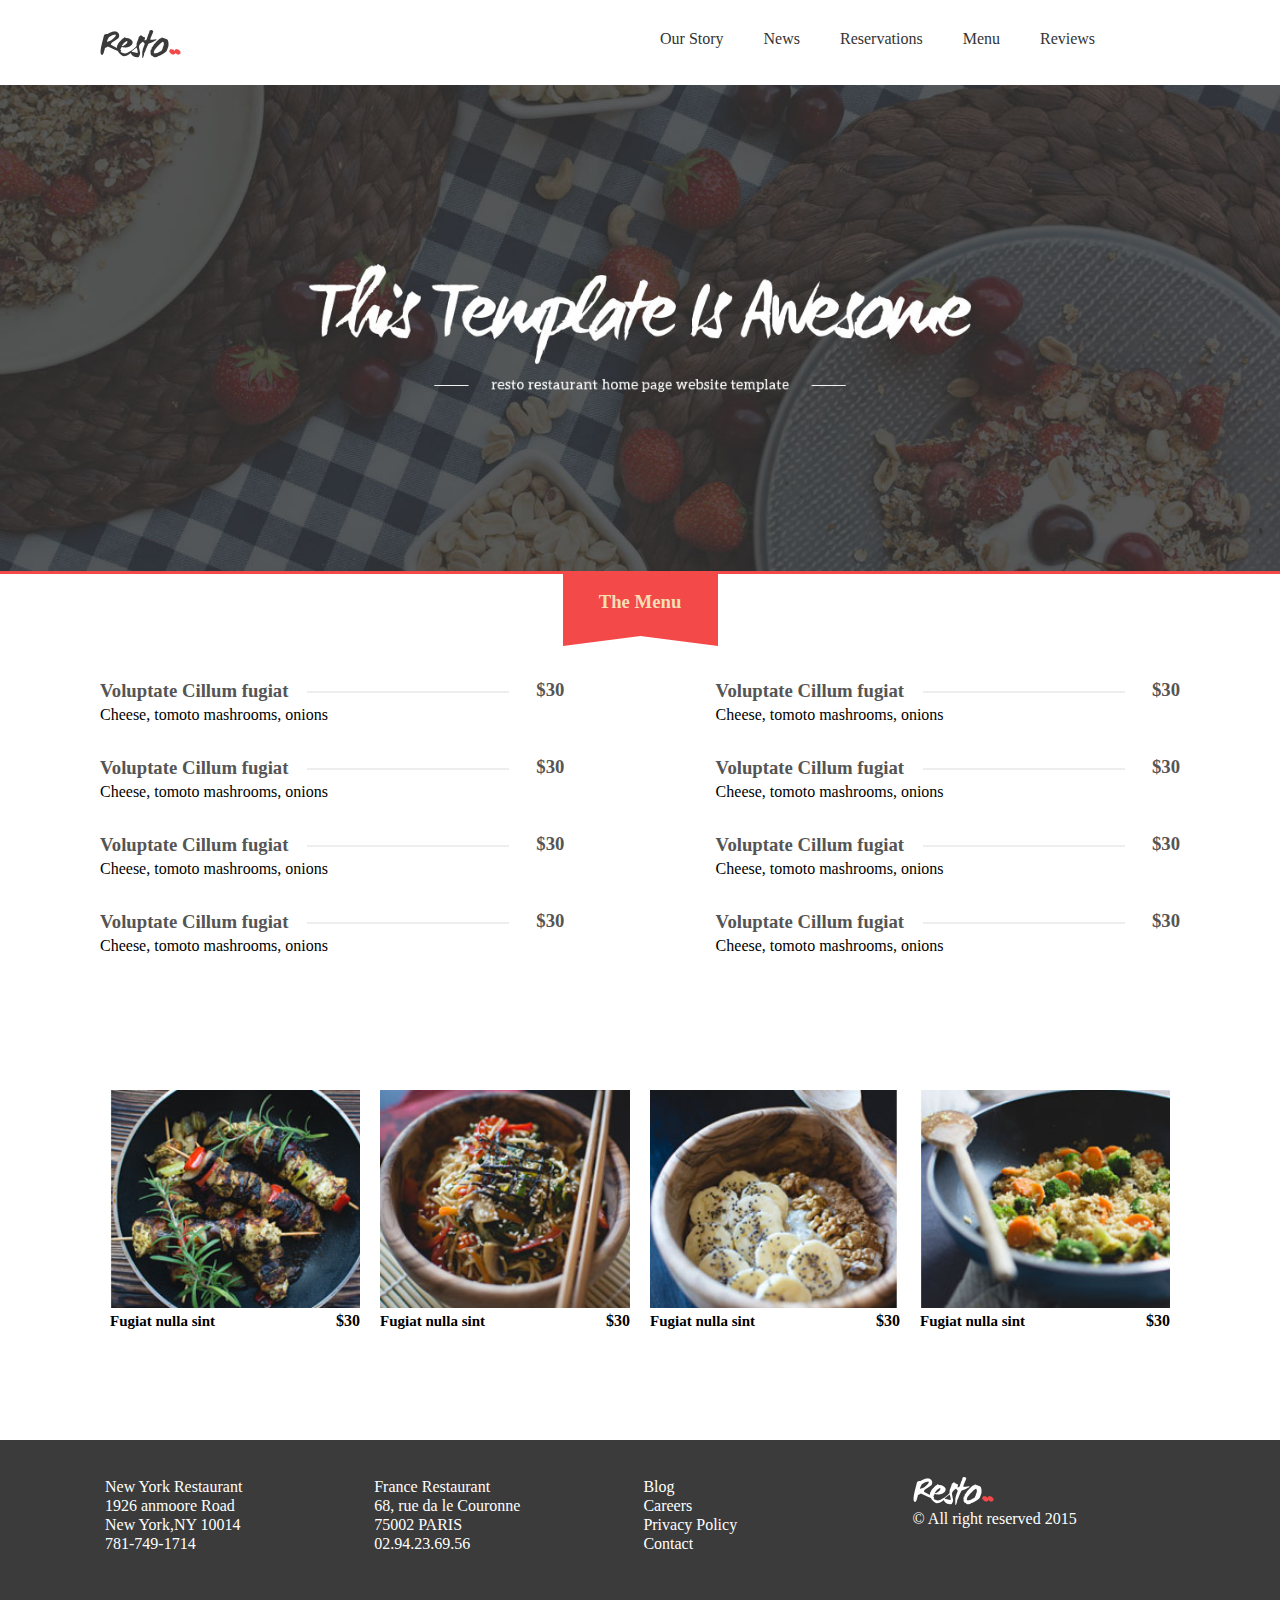
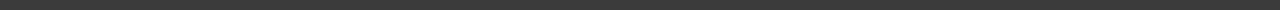
<file: Resto layout/index.html>
<!DOCTYPE html>
<html lang="en">

<head>
    <meta charset="UTF-8">
    <meta http-equiv="X-UA-Compatible" content="IE=edge">
    <meta name="viewport" content="width=device-width, initial-scale=1.0">
    <title>Resto -We Believe In Taste</title>
    <link rel="stylesheet" href="style.css">
</head>

<body>
    <header>
        <div class="logo-nav container clearfix">
            <div class="logo">
                <img src="./logo.png" alt="">



            </div>

            <div class="nav clearfix">
                <ul>
                    <li class="active"><a href=".php.admin">Our Story</a></li>
                    <li><a href=".php.admin">News</a></li>
                    <li><a href=".php.admin">Reservations</a></li>
                    <li><a href=".php.admin">Menu</a></li>
                    <li><a href=".php.admin">Reviews</a></li>
                </ul>

            </div>
        </div>
    </header>
    <div class="image1">
        <img src="./banner.jpg" alt="">
    </div>

    <div class="menu-banner">
        <img src="./menu-head-2.png" alt="">
        <h3>The Menu</h3>
    </div>

    <div class="products container clearfix">
        <div class="column1 margin-0">
            <div class="product1 dash">
                <h3>Voluptate Cillum fugiat</h3>
                <p>Cheese, tomoto mashrooms, onions</p>

                <h3 class="rate">$30</h3>
            </div>
            <div class="product1">
                <h3>Voluptate Cillum fugiat</h3>
                <p>Cheese, tomoto mashrooms, onions</p>

                <h3 class="rate">$30</h3>
            </div>
            <div class="product1">
                <h3>Voluptate Cillum fugiat</h3>
                <p>Cheese, tomoto mashrooms, onions</p>

                <h3 class="rate">$30</h3>
            </div>
            <div class="product1">
                <h3>Voluptate Cillum fugiat</h3>
                <p>Cheese, tomoto mashrooms, onions</p>

                <h3 class="rate">$30</h3>
            </div>

        </div>

        <div class="column2 clearfix">
            <div class="product1">
                <h3>Voluptate Cillum fugiat</h3>
                <p>Cheese, tomoto mashrooms, onions</p>

                <h3 class="rate">$30</h3>
            </div>
            <div class="product1">
                <h3>Voluptate Cillum fugiat</h3>
                <p>Cheese, tomoto mashrooms, onions</p>

                <h3 class="rate">$30</h3>
            </div>
            <div class="product1">
                <h3>Voluptate Cillum fugiat</h3>
                <p>Cheese, tomoto mashrooms, onions</p>

                <h3 class="rate">$30</h3>
            </div>
            <div class="product1">
                <h3>Voluptate Cillum fugiat</h3>
                <p>Cheese, tomoto mashrooms, onions</p>

                <h3 class="rate">$30</h3>
            </div>

        </div>


    </div>

    <div class="snap-4 container clearfix">
        <div class="boxes">
            <div class="sub-box">
                <img src="./thumb-1.jpg" alt="">
                <h3>Fugiat nulla sint</h3>
                <h4>$30</h4>
            </div>
        </div>
        <div class="boxes">
            <div class="sub-box">
                <img src="./thumb-2.jpg" alt="">
                <h3>Fugiat nulla sint</h3>
                <h4>$30</h4>
            </div>
        </div>
        <div class="boxes">
            <div class="sub-box">

                <img src="./thumb-3.jpg" alt="">
                <h3>Fugiat nulla sint</h3>
                <h4>$30</h4>
            </div>
        </div>
        <div class="boxes">
            <div class="sub-box">
                <img src="./thumb-4.jpg" alt="">
                <h3>Fugiat nulla sint</h3>
                <h4>$30</h4>
            </div>
        </div>
    </div>
    <footer>

        <div class="container sub-box1">
            <div class="first">
                <p>New York Restaurant <br> 1926 anmoore Road <br> New York,NY 10014 <br> 781-749-1714</p>


            </div>

            <div class="first">
                <p>France Restaurant <br> 68, rue da le Couronne <br> 75002 PARIS <br> 02.94.23.69.56</p>

            </div>

            <div class="first link-4">
                <a href="#">Blog</a>
                <a href="#">Careers</a>
                <a href="#">Privacy Policy</a>
                <a href="#">Contact</a>

            </div>

            <div class="first">
                <img src="./white-logo.png" alt="">
                <p> &copy; All right reserved 2015</p>

            </div>

        </div>
    </footer>



</body>

</html>
</file>
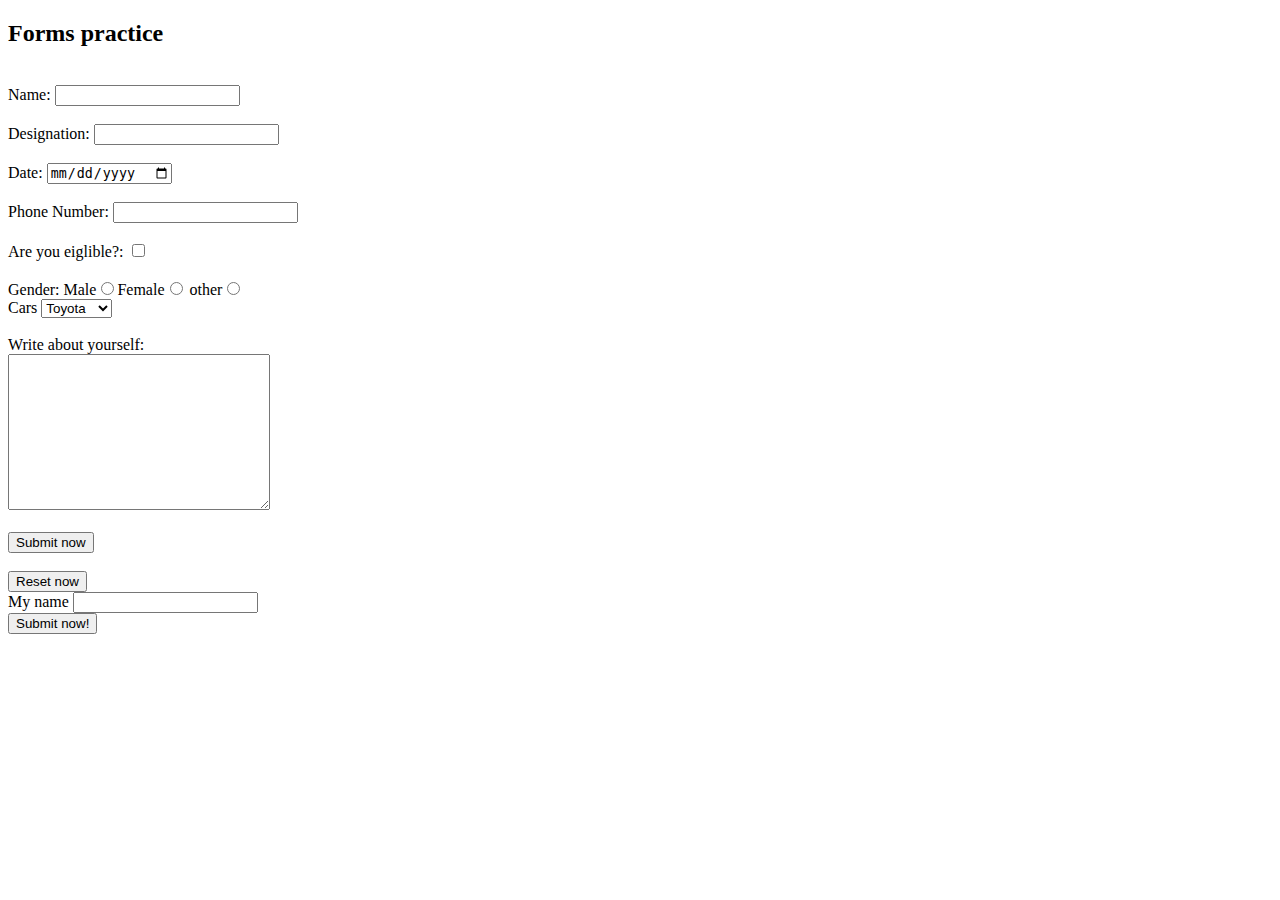
<file: html forms/FormsPractice.html>
<!DOCTYPE html>
<html lang="en">

<head>
    <meta charset="UTF-8">
    <meta http-equiv="X-UA-Compatible" content="IE=edge">
    <meta name="viewport" content="width=device-width, initial-scale=1.0">
    <title>Forms</title>
</head>

<body>
    <h2>Forms practice</h2>
    <form action="wahaj.php">
        <br>
        <div>
            Name: <input type="text" name="myName">
        </div>
        <br>
        <div>
            Designation: <input type="text" name="myDesignation">
        </div>
        <br>
        <div>
            Date: <input type="date" name="myDate">
        </div>
        <br>
        <div>
            Phone Number: <input type="number" name="myPhoneNumber">
        </div>
        <br>
        <div>
            <label for="eligilible">Are you eiglible?: </label>

            <input type="checkbox" name="myEligibility" id="eligilible">
        </div>
        <br>
        <div>
            Gender: Male<input type="radio" name="myGender">Female<input type="radio" name="myGender"> other<input
                type="radio" name="myGender">
        </div>
        <div>
            <label for="car">Cars</label>
            <select name="myCar" id="car">
                <option value="Szki">Suzuki</option>
                <option value="Dyhat">Dyhatsu</option>
                <option value="Toyo" selected>Toyota</option>
                <option value="Prad">Prado</option>
            </select>
        </div>
        <br>
        <div>
            Write about yourself: <br><textarea name="myText" cols="30" rows="10"></textarea>
        </div>
        <br>
        <div>
            <input type="submit" value="Submit now">
        </div>
        <br>
        <div>
            <input type="reset" value="Reset now">
        </div>
    </form>
    <form action="wahajkhan.php">
        <div>
            My name <input type="text" name="myName">
        </div>
        <div>
            <button>
            Submit now!
            </button>
        </div>
    </form>
</body>

</html>
</file>
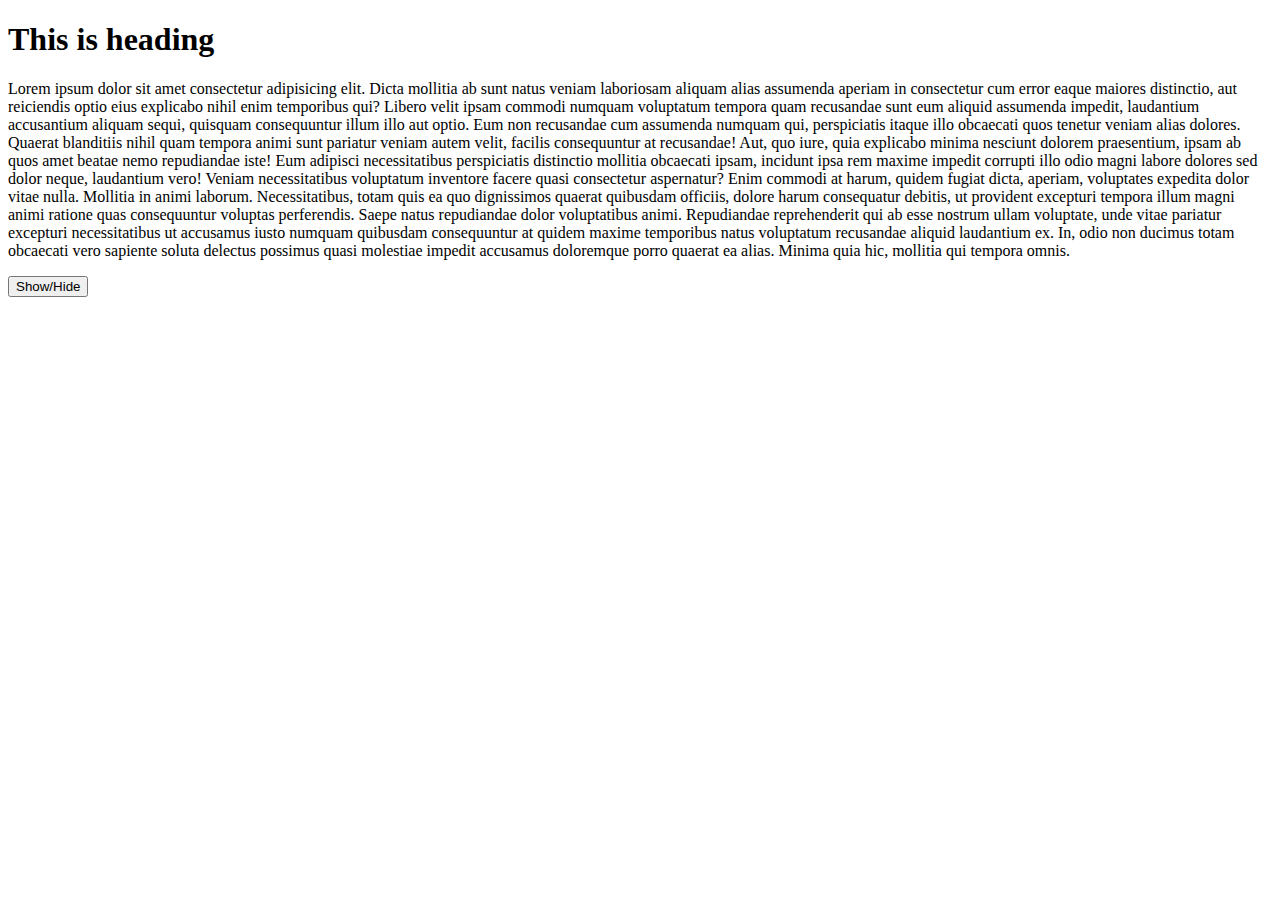
<file: JS/jspractice.html>
<!DOCTYPE html>
<html lang="en">
<head>
    <meta charset="UTF-8">
    <meta http-equiv="X-UA-Compatible" content="IE=edge">
    <meta name="viewport" content="width=device-width, initial-scale=1.0">
    <title>JS Alert, Prompt, Confirm</title>

    <style>
        /* #btn{
            height: 50px;
            width: 150px;
            border: 2px solid blue;
            border-radius: 10px;
            color: red;
            background-color: lightcoral;
            font-weight: 600;
            cursor: pointer;
        } */
    </style>
</head>
<body>
    <div class="container">
    <h1>This is heading</h1>
        <p id="para">Lorem ipsum dolor sit amet consectetur adipisicing elit. Dicta mollitia ab sunt natus veniam laboriosam aliquam alias assumenda aperiam in consectetur cum error eaque maiores distinctio, aut reiciendis optio eius explicabo nihil enim temporibus qui? Libero velit ipsam commodi numquam voluptatum tempora quam recusandae sunt eum aliquid assumenda impedit, laudantium accusantium aliquam sequi, quisquam consequuntur illum illo aut optio. Eum non recusandae cum assumenda numquam qui, perspiciatis itaque illo obcaecati quos tenetur veniam alias dolores. Quaerat blanditiis nihil quam tempora animi sunt pariatur veniam autem velit, facilis consequuntur at recusandae! Aut, quo iure, quia explicabo minima nesciunt dolorem praesentium, ipsam ab quos amet beatae nemo repudiandae iste! Eum adipisci necessitatibus perspiciatis distinctio mollitia obcaecati ipsam, incidunt ipsa rem maxime impedit corrupti illo odio magni labore dolores sed dolor neque, laudantium vero! Veniam necessitatibus voluptatum inventore facere quasi consectetur aspernatur? Enim commodi at harum, quidem fugiat dicta, aperiam, voluptates expedita dolor vitae nulla. Mollitia in animi laborum. Necessitatibus, totam quis ea quo dignissimos quaerat quibusdam officiis, dolore harum consequatur debitis, ut provident excepturi tempora illum magni animi ratione quas consequuntur voluptas perferendis. Saepe natus repudiandae dolor voluptatibus animi. Repudiandae reprehenderit qui ab esse nostrum ullam voluptate, unde vitae pariatur excepturi necessitatibus ut accusamus iusto numquam quibusdam consequuntur at quidem maxime temporibus natus voluptatum recusandae aliquid laudantium ex. In, odio non ducimus totam obcaecati vero sapiente soluta delectus possimus quasi molestiae impedit accusamus doloremque porro quaerat ea alias. Minima quia hic, mollitia qui tempora omnis.</p>
        <button id="btn" onclick="Hideshow()">Show/Hide</button>
    </div> 
    <!-- time is now <span id="time"> </span>

    <div class="cont">
        Current time is <span id="timedate"></span>
    </div>
    <script>
        // let para = document.getElementById('para');
        // let btn = document.getElementById('btn');
        
        // // para.addEventListener('mouseover',function run() {
        //     alert('mouse over')
        //         })

        // para.addEventListener('moveout',function run(){
        //     alert('mouse is out')
        // })   
        
// function Hideshow() {
    
//         if(para.style.display != 'none'){
//             para.style.display = 'none';
//         }
//         else{
//             para.style.display = 'block';
//         }
//     }

        // let age= prompt("What's your age", "");
        // if(age>18){
        //     console.log("Successfully entered the site")
        // }
        // else{
        //     console.log("Not allowed")
        // }

        // alert("Read this before entering the site");
    
        // let deletepost= confirm("you really dont to delete this post");

            // if(deletepost){
            //     console.log("your post has been deleted)")
            // }

            // else{
            //     console.log("your post has not been deleted)")
            // }

             setinterval  allows us to run the function once after the interval of time
             Clearinterval  allows us to run the function  repeatedly after the interval of time
                function greet(name, text) {
                 console.log("Good morning "+ name + " " + text);
                } 
               
                timeout = setTimeout(greet, 5000, "Wahaj", "take care");
                console.log(timeout);

             setTimeout(greet(), 5000);  Wrong syntax using brackets of parameter will not work 
                intervalid= setInterval(greet, 2000, "Wahaj", "Goodnight");
                clearInterval(intervalid);

                   function displaytime(){
                    time= new Date();
                    console.log(time);
                  document.getElementById('time').innerHTML = time;
                }
                    
                setInterval(displaytime, 1000);
                
                function time(){
                let now = new Date();
                    console.log(now);
                    document.getElementById('timedate').innerHTML = now;
                }
                 setInterval(time,2000);    -->
    
</script>
</body>
</html>
</file>
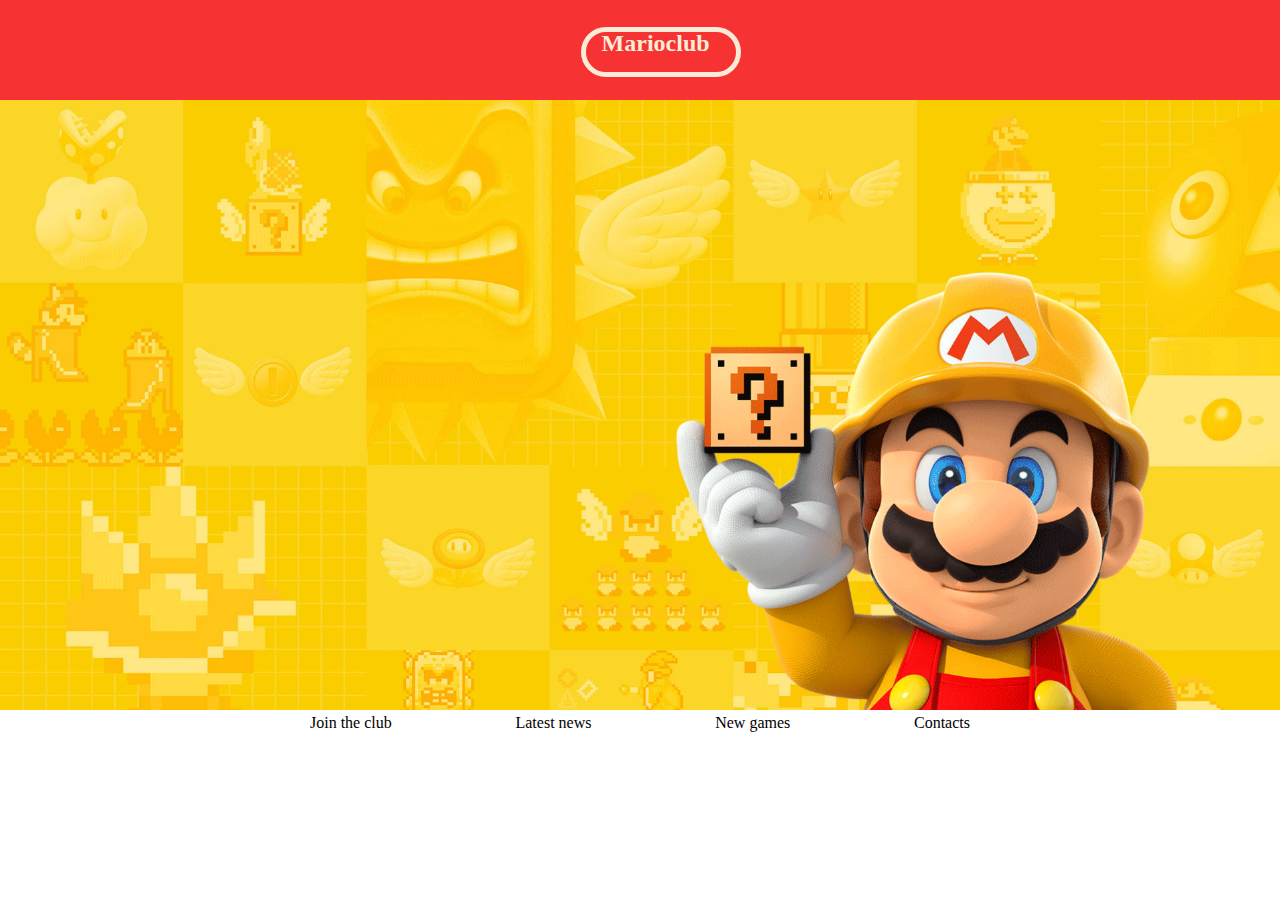
<file: Mario layout + responsive/index1.html>
<!DOCTYPE html>
<html lang="en">
<head>
    <meta charset="UTF-8">
    <meta http-equiv="X-UA-Compatible" content="IE=edge">
    <meta name="viewport" content="width=device-width, initial-scale=1.0">
    <link rel="stylesheet" href="style1.css">
    <title>Mario Layout</title>
</head>
<body>
    <div class="header">
        <h2>Marioclub</h2>
        <hr id="borderline">
    </div>
    <div class="banner">
        <img src="./banner.png" alt="">
    </div>
    <div class="nav container1">
        <li><a href="#">Join the club</a></li>
        <li><a href="#">Latest news</a></li>
        <li><a href="#">New games</a></li>
        <li><a href="#">Contacts</a></li>
    </div>


</body>
</html>
</file>
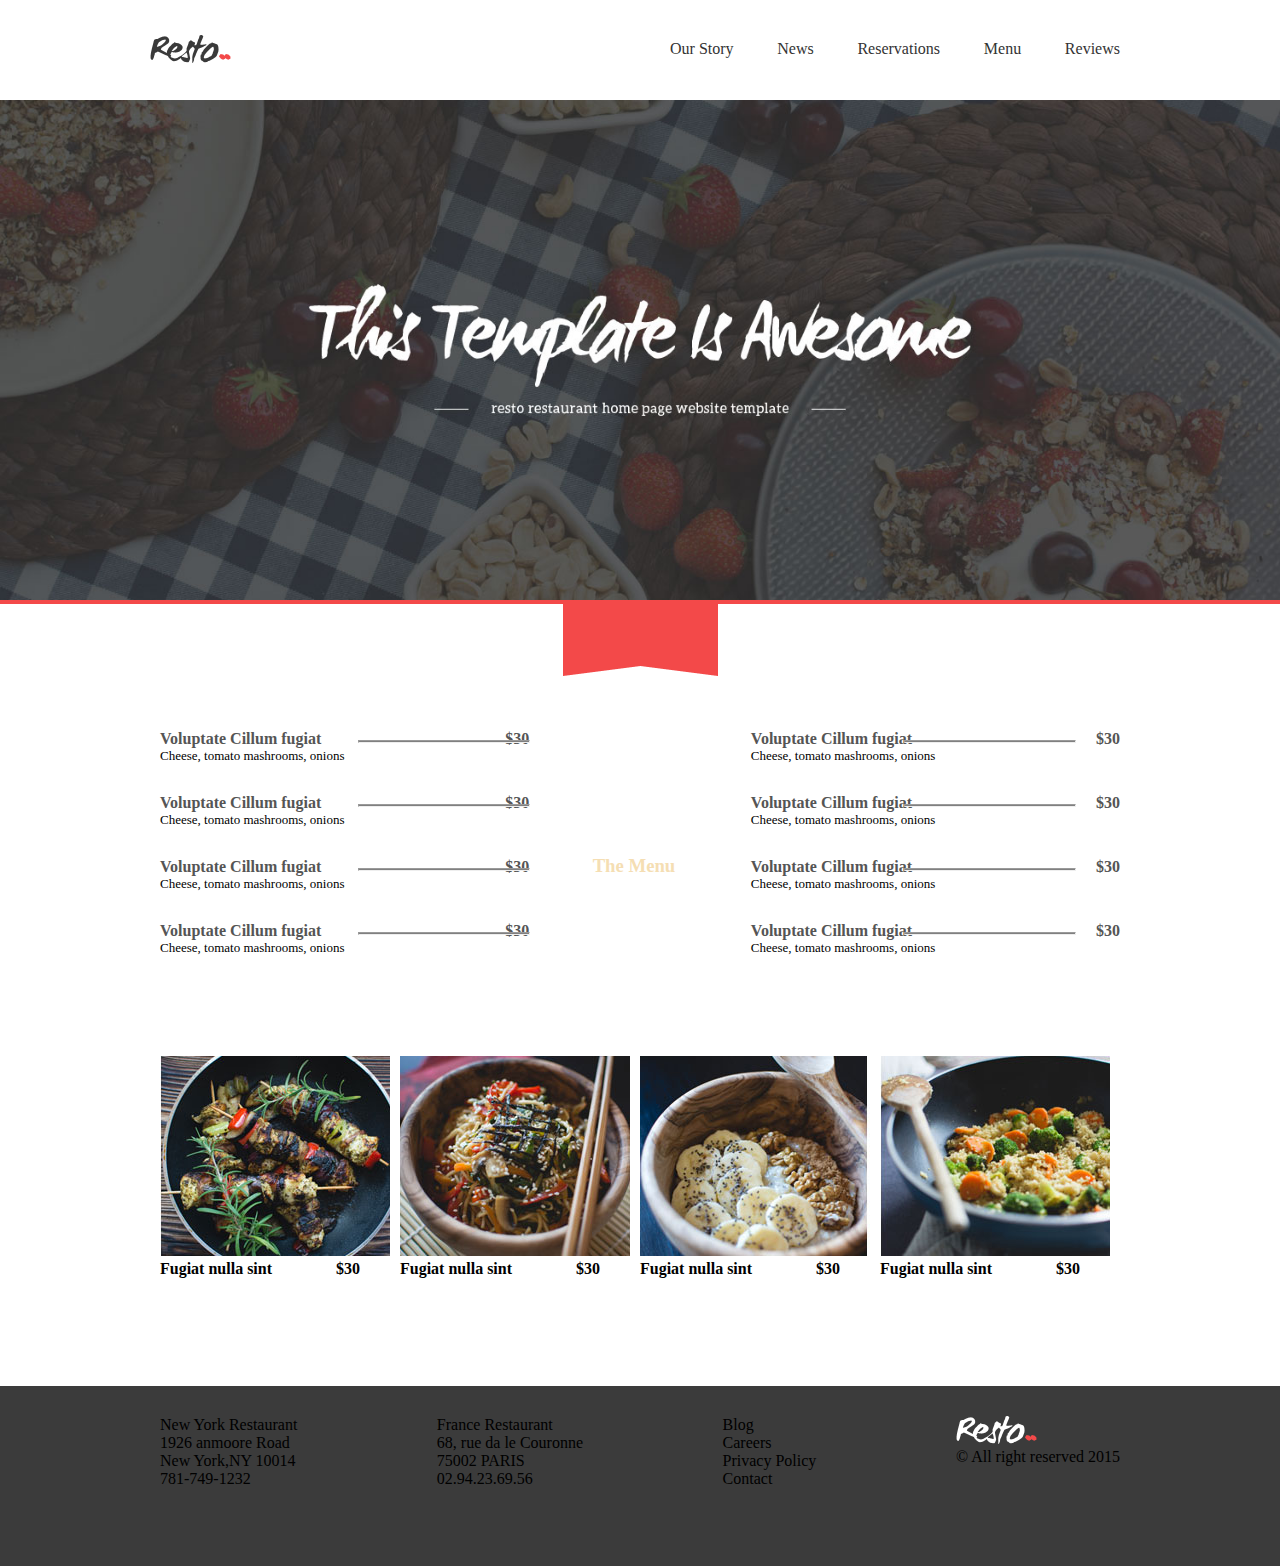
<file: Resto layout/index1.html>
<!DOCTYPE html>
<html lang="en">
<head>
    <meta charset="UTF-8">
    <meta http-equiv="X-UA-Compatible" content="IE=edge">
    <meta name="viewport" content="width=device-width, initial-scale=1.0">
    <link rel="stylesheet" href="style1.css">
    <title>Resto Layout</title>
</head>
<body>
    <div class="header">
        <div id="logo">
            <img src="./logo.png" alt="">
        </div>
        <div id="nav">
            <ul>
                <li> <a href="instagram.com/wahajkhawn">Our Story</a></li>
                <li><a href="google.com">News</a></li>
                <li><a href="youtube.com">Reservations</a></li>
                <li><a href="gmail.com">Menu</a></li>
                <li><a href="w3school.com">Reviews</a></li>
            </ul>
        </div>
    </div>
    <div class="banner">
        <img src="./banner.jpg" alt="">
       </div>
       <hr id="hr1">
       <div class="menu-head">
        <img src="./menu-head-2.png" alt="">
        <h3>The Menu</h3>
       </div>
       <div class="menu container"> 
        <div id="menu1">

            <hr class="hr2"> 
            <strong>Voluptate Cillum fugiat </strong> <strong class="dollar">$30</strong> 
            <p>Cheese, tomato mashrooms, onions</p>

            <hr class="hr2"> 
            <strong>Voluptate Cillum fugiat </strong> <strong class="dollar">$30</strong> 
            <p>Cheese, tomato mashrooms, onions</p>

            <hr class="hr2">
            <strong>Voluptate Cillum fugiat </strong> <strong class="dollar">$30</strong> 
            <p>Cheese, tomato mashrooms, onions</p>

            <hr class="hr2">
            <strong>Voluptate Cillum fugiat </strong> <strong class="dollar">$30</strong> 
            <p>Cheese, tomato mashrooms, onions</p>
        </div>

        <div id="menu2">
            <hr class="hr3"> 
            <strong>Voluptate Cillum fugiat </strong> <strong class="dollar">$30</strong> 
            <p>Cheese, tomato mashrooms, onions</p>

            <hr class="hr3">
            <strong>Voluptate Cillum fugiat </strong> <strong class="dollar">$30</strong> 
            <p>Cheese, tomato mashrooms, onions</p>
            
            <hr class="hr3">
            <strong>Voluptate Cillum fugiat </strong> <strong class="dollar">$30</strong> 
            <p>Cheese, tomato mashrooms, onions</p>
            
            <hr class="hr3">
            <strong>Voluptate Cillum fugiat </strong> <strong class="dollar">$30</strong> 
            <p>Cheese, tomato mashrooms, onions</p>
        </div>
       </div>
       <div class="items container">
            
        <div>  
            <img src="./thumb-1.jpg" alt="">
            <strong>Fugiat nulla sint</strong>  <strong id="dollar2">$30</strong>
        </div>
        <div>
            <img src="./thumb-2.jpg" alt="">
            <strong>Fugiat nulla sint</strong>  <strong id="dollar2">$30</strong>
        </div>
        <div>
            <img src="./thumb-3.jpg" alt="">
            <strong>Fugiat nulla sint</strong>  <strong id="dollar2">$30</strong>
        </div>
        <div>
            <img src="./thumb-4.jpg" alt="">
            <strong>Fugiat nulla sint</strong>  <strong id="dollar2">$30</strong>
        </div>
       </div>
       <div class="footer">
        <div class="details container">
            <div id="details-1">
                <p>New York Restaurant</p>
                <p>1926 anmoore Road</p>
                <p>New York,NY 10014</p>
                <p>781-749-1232</p>
            </div>
            <div id="details-2">
                <p>France Restaurant</p>
                <p>68, rue da le Couronne</p>
                <p>75002 PARIS</p>
                <p>02.94.23.69.56</p>
            </div>
            <div id="details-3">
                <ul>
                <li><a href="#">Blog</a></li>
                <li><a href="#">Careers</a></li>
                <li><a href="#">Privacy Policy</a></li>
                <li><a href="#">Contact</a></li>
            </ul>
            </div>
            <div id="details-4">
                <img src="./white-logo.png" alt="">
                <p>&copy; All right reserved 2015</p>
            </div>
        </div>
       </div>
</body>
</html>
</file>
<file: Cuda layout/style.css>
* {
    padding: 0px;
    margin: 0px;
    font-family: 'Titillium Web';
    font-weight: 600;
}

.container {
    max-width: 1042px;
    margin: 0 auto;
}


/* Nav+logo */

.header {
    background: #87509c;
}

ul li {
    display: inline-block;
}

a {
    color: white;
    text-decoration: none;
    padding: 7px 20px;
    font-weight: 600;
}

#logo-nav {
    display: flex;
    justify-content: space-between;
    align-items: center;
    padding: 20px 0px;
}

.nav a:hover {
    border: 1px solid #643a79;
    background: #643a79;
    border-radius: 5px;
    transition: 0.6s ease;
    color: #17c2a4;
}


/* banner and content */

.banner {
    background: #87509c;
    height: 400px;
}

.content-banner {
    text-align: center;
}

.content-banner p {
    padding-top: 130px;
    color: white;
    font-size: 30px;
    font-weight: 600;
}

.content-banner button {
    color: white;
    background: #eb7d4b;
    border: none;
    padding: 10px 50px;
    font-size: 15px;
    font-weight: 600;
    border-radius: 4px;
    margin-top: 20px;
}


/* Thumb section */

.thumb {
    display: flex;
    justify-content: space-between;
    align-items: center;
    text-align: center;
    color: white;
}

.top-content {
    text-align: center;
    color: white;
}

.top-content p {
    margin: 45px 0px;
}

.services {
    background: #17c2a4;
    padding: 80px 0px;
}

.boxes {
    flex-basis: 18%;
}

.services {
    padding: 30px 0px;
}

.services hr {
    height: 3px;
    border: none;
    background: #14a58c;
    width: 77px;
    margin: 10px auto;
}

.boxes h3 {
    margin: 25px 0px;
}


/* About Team */

.members {
    display: flex;
    justify-content: space-between;
    text-align: center;
}

.team-top {
    text-align: center;
}

.team-top p {
    margin: 50px 0px;
    color: black;
}

.top-contact p {
    color: black;
}

.team-top h1 {
    color: #3c4761;
}

.team {
    padding: 70px 0px;
    background: #e7f1f8;
}

.boxes1 {
    flex-basis: 23%;
}

.boxes1 p {
    color: black;
}

.boxes1 h3 {
    margin: 15px 0px;
    color: #79d0ee;
}

.boxes1 h2 {
    margin-top: 20px;
}

.boxes1 :nth-child(5) {
    margin-top: 15px;
}

.team-top hr {
    height: 3px;
    border: none;
    background: #c8d9e5;
    width: 77px;
    margin: 10px auto;
}


/* Skills */

.top-skills {
    text-align: center;
}

.top-contact h1,
p {
    color: black;
}

.top-skills hr {
    height: 3px;
    border: none;
    background: #c8d9e5;
    width: 77px;
    margin: 10px auto;
}

.bottom-skills {
    display: flex;
    justify-content: space-between;
    text-align: center;
}

.top-skills p {
    margin-top: 40px;
    margin-bottom: 60px;
}

.skills {
    padding: 50px 0px;
}


/* Portfolio */

.bottom-port {
    display: flex;
    justify-content: space-between;
    text-align: center;
}

.portfolio {
    background: #ffdd99;
}

.top-port,
hr {
    text-align: center;
}

.top-port hr {
    height: 3px;
    border: none;
    background: #e5c37f;
    width: 77px;
    margin: 10px auto;
}

.left-port,
.right-port {
    padding: 20px 10px;
}

.top-port p {
    margin: 50px 0px;
    color: black;
    font-weight: 600;
}

.top-port a {
    background: #ebc985;
    color: black;
    border-radius: 5px;
}

.bottom-port img {
    margin-top: 55px;
}

.top-port a:hover {
    color: black;
    background: white;
    transition: 0.8s ease;
}

.portfolio {
    padding: 40px 0px;
}

.portfolio-icons {
    text-align: center;
}

.portfolio button {
    padding: 10px 30px;
    border: none;
    background: #17c2a4;
    color: white;
    border-radius: 5px;
    letter-spacing: 1px;
}

.left-about {
    display: flex;
}

.right-about {
    display: flex;
}

.bottom-say {
    display: flex;
    justify-content: space-between;
}

.people {
    background: #d74680;
}

.top-say {
    text-align: center;
}

.top-say h1,
p {
    color: white;
}

.top-say hr {
    height: 3px;
    border: none;
    background: #b73c6d;
    width: 77px;
    margin: 10px auto;
}

.left-about,
.right-about {
    margin-top: 80px;
}

.left-about :nth-child(1),
.right-about :nth-child(1) {
    margin-right: 7px;
    margin-bottom: 15px;
}

.people {
    padding: 50px 0px;
}

.left-about :nth-child(2),
.right-about :nth-child(2) {
    margin-top: 14px;
}

.left-about {
    color: white;
}

.right-about {
    color: white;
}

.section-2 {
    display: flex;
    justify-content: space-between;
}

.section-2 input {
    width: 500px;
    padding: 20px 7px;
    background: #273a71;
    border: none;
    color: white;
    border-radius: 3px;
}

.message textarea {
    width: 100%;
    background: #273a71;
    border: none;
    border-radius: 3px;
}

.contact {
    background: #3c5499;
    height: auto;
    border: none;
    padding: 45px 0px;
}

.form button {
    background: #30bae7;
    border: none;
    color: white;
    padding: 10px 40px;
    text-align: center;
}

.form {
    text-align: center;
}

.message textarea {
    margin: 60px 0px;
    color: white;
}

.top-contact {
    text-align: center;
}

.top-contact hr {
    height: 3px;
    border: none;
    background: #283b73;
    width: 77px;
    margin: 10px auto;
}

.top-contact p {
    margin: 40px 0px;
    color: white;
}

.top-contact h1 {
    color: white;
}

.top-contact button {
    background: #30bae7;
    color: white;
    border: none;
    padding: 14px 55px;
    border-radius: 4px;
}

.section-2 ::placeholder {
    color: white;
}

.message ::placeholder {
    color: white;
}


/* Footer */

.footer {
    background: #344b8e;
    text-align: center;
    height: 90px;
    display: flex;
    justify-content: center;
    align-items: center;
}

.footer-part ul li a {
    font-size: 23px;
}

.footer-part ul li a:hover {
    color: #30b1df;
    transition: 0.7s ease;
}


/* Media Queries */


/*  For Mobile phones*/

@media (min-width:240px) and (max-width:512px) {
    #logo-nav {
        flex-direction: column;
    }
    a {
        padding: 5px 9px;
    }
    .thumb {
        flex-direction: column;
    }
    .members {
        flex-direction: column;
    }
    .bottom-skills {
        flex-direction: column;
    }
    .bottom-port img {
        width: 320px;
    }
    .bottom-port {
        flex-direction: column;
    }
    .bottom-say {
        flex-direction: column;
    }
    .section-2 {
        flex-direction: column;
    }
    .section-2 input {
        width: 300px;
    }
    .message textarea {
        width: 311px;
    }
    .footer-part ul li a {
        font-size: 11px;
        padding: 0px 5px;
    }
    .nav {
        margin-top: 15px;
    }
    .thumb p {
        margin-bottom: 15px;
    }
}
</file>
<file: first layout in Code Augment/style.css>
*{
 margin: 0;
 padding: 0;
 
}

.container{
    max-width: 900px;
    margin: auto;
}

.header{
     width: 100%;
    height: 50px;
    margin-top: 15px;
    display: flex;
    justify-content: space-between;
    box-sizing: border-box;
    
}
#Academy{
    font-size: 9px;
}
#Timing{
    display: flex;
    justify-content: space-between;
    font-size: 9px;
    padding-left: 150px;
}

#Timing img{
    padding-top: 2px;
    padding-right: 5px;
    width: 30px;
    height: 30px;
}
#Callus{
    font-size: 9px;
    display: flex;
    justify-content: space-between;
}
#Callus img{
    padding-top: 2px;
    padding-right: 5px;
    width: 30px;
    height: 30px;
}
 
#icons ul li{
    list-style: none;
    display: inline-block;
    padding: 0px 10px;
    padding-top: 2.5px;
}
#icons li a {
    text-decoration: none;
    color: rgb(58, 158, 58);
}
.circle-icon{
    background: #ffffff54;
    padding:10px;
    border-radius: 50%;
}
.nav{
    margin-top: 20px;
    background-color: rgba(141, 146, 148, 0.24);
    display: flex;
    width: 100%;
    height: 60px;
}
#navbar ul li{
    margin-left: 5px;
    list-style: none;
    display: inline-block;
    padding: 0px 8px;
    padding-top: 20px;
    font-size: 16px;
    font-weight: 600;

}
#navbar li a {
    text-decoration: none;
    color: black;
}

#home:hover {
    color: white;
    transition: 1s;
}
#btn-1{
    display: flex;
    margin-left: 168px;
    background-color: green;
    color: white;
    width: 201px;
    height: 60px; 
    border: none;
    cursor: pointer;
    clip-path: polygon(20% 0%, 100% 0, 100% 100%, 0% 100%);
}
#btn-1 b{
    padding-top: 22px;
    padding-left: 55px;
}

.header::before{
    content: ""; 
    background-image: url('https://wallpaperaccess.com/full/1772225.jpg');
    width: 100%;
    height: 620px;
    box-sizing: border-box;
    position: absolute;
    top: 0px;
    right: 0px;
    bottom: 0px;
    left: 0px;
    z-index: -1;
}
#welcome{
    margin-top: 200px;
    color: black;
    font-size:14px;
    width: 28%;
    margin-left: 208px;
}
#p-1{
    margin-bottom: 5px;
}
#p-2{
    margin-top: 20px;
}
#btns{
    margin-top: 20px;
}
#btns{
    display:flex;
}
#btn-2{
    background-color: green;
    color: white;
    width: 200px;
    height: 55px;    
    border: none;
    border-radius: 8px;
    cursor: pointer;
}
#btn-3{
    margin-left: 5px;
    background-color: rgb(241, 239, 239);
    color: green;
    width: 200px;
    height: 55px;      
    border: none;
    border-radius: 8px;
    cursor: pointer;
}
.footer{
    margin-top: 100px;
    display: flex;
}
#footer-img{
    width: 50%;
}
#footer-img img{
    padding-top: 20px;
    width:80%;
}

#benefits{
    margin-left: 30px;
}
h5{
    font-size: 12px;
    margin-bottom: 10px;
}
#onlinecourse{
    display: flex;
    margin-top: 20px;
    background-color: aliceblue;
    width: 100%;
    height: 100px;
    box-sizing: border-box;
}
#onlinecourse img{
    width: 50px;
    margin-top: 20px;
    margin-left: 15px;
}
#onlinecourse-text h4{
    padding-left: 20px;
    padding-top: 20px;
    padding-bottom: 10px;
}
#onlinecourse-text p{
    padding-left: 20px;
}
</file>
<file: Green Layout using flexbox/style.css>
* {
    padding: 0px;
    margin: 0px;
}

.container {
    max-width: 1200px;
    margin: 0 auto;
}


/* Logo-Nav */

.header {
    background: #151515;
}

#nav-logo {
    display: flex;
    justify-content: space-between;
    align-items: center;
}

.nav ul li {
    display: inline-block;
    color: white;
}

.nav a {
    text-decoration: none;
    color: white;
    font-size: 20px;
}

.nav a:hover {
    color: green;
    transition: 0.7s ease;
}

.nav ul li a::after {
    content: '/';
    color: green;
    margin: 0px 15px;
}


/* Banner Image */

.banner-image {
    background-image: url(./banner.jpg);
    height: 430px;
    background-repeat: no-repeat;
    background-size: cover;
    width: 100%;
}

.banner button {
    padding: 10px 20px;
    background: green;
    color: white;
    border: none;
    border-radius: 3px;
    letter-spacing: 1.5px;
}

.banner h1 {
    color: white;
    font-size: 65px;
}

.banner {
    padding-top: 80px;
}

.banner p {
    color: white;
    margin: 16px 0px;
    font-size: 30px;
}


/* thumb images */

.images-thumb {
    display: flex;
    justify-content: space-between;
    text-align: center;
    padding: 50px 0px;
}

.images-thumb h3 {
    color: #968888;
}

.boxes {
    padding: 0px 10px;
}

.hr-heading {
    position: relative;
}

.hr-heading h2 {
    position: absolute;
    top: -15px;
    transform: translateX(-50%);
    left: 50%;
    background: green;
    border: none;
    letter-spacing: 1px;
    padding: 2px 15px;
    color: white;
}


/* Image+lorem text */

#img-lorem {
    display: flex;
    justify-content: space-between;
    align-items: center;
    padding: 50px 0px;
}

.line-drop {
    position: relative;
}

.line-drop h2 {
    position: absolute;
    transform: translateX(-50%);
    left: 50%;
    top: -15px;
    border: none;
    color: white;
    background: green;
    padding: 5px 15px;
    letter-spacing: 1px;
}


/* Footer Part */

#footer-section {
    display: flex;
    justify-content: space-between;
    padding-top: 40px;
}

.left-section {
    display: flex;
}

.left-section img {
    display: flex;
    margin-top: 13px;
}

.left-section p {
    margin-top: 26px;
    margin-left: 7px;
}

#ahsan {
    margin-top: 40px;
}


/* About Media Queries */


/* For Mobile Phones */

@media (min-width:240px) and (max-width:512px) {
    #nav-logo {
        flex-direction: column;
    }
    .banner-image {
        height: 380px;
        text-align: center;
    }
    .banner h1 {
        font-size: 30px;
    }
    .images-thumb {
        flex-direction: column;
    }
    .nav ul li a::after {
        margin: 0px 9px;
    }
    .nav a {
        font-size: 13px;
    }
    #img-lorem {
        flex-direction: column;
    }
    #footer-section {
        flex-direction: column;
        align-items: center;
    }
    .hr-heading h2 {
        width: 317px;
    }
    .line-drop h2 {
        width: 203px;
    }
    #img-lorem {
        text-align: center;
    }
}

@media (min-width:513px) and (max-width:1000px) {
    .images-thumb {
        flex-direction: column;
    }
    .banner {
        text-align: center;
    }
    .nav a {
        font-size: 15px;
    }
}
</file>
<file: Marble using flexbox/style.css>
* {
    padding: 0px;
    margin: 0px;
}

body {
    font-family: 'PT Sans';
}

.container {
    max-width: 1170px;
    margin: 0 auto;
}
/* LOGO+NAV */

.nav_logo {
    background: #e3e3e3;
}

#nav_logo {
    display: flex;
    justify-content: space-between;
    align-items: center;
    height: 123px;
}

.nav ul li {
    display: inline-block;
    padding: 0px 10px;
    font-weight: 600;
}

.nav ul li a {
    display: block;
    text-decoration: none;
    color: #676767;
}
/* Banner Image */

.banner-image img {
    width: 100%;
}

#section {
    display: flex;
    justify-content: space-between;
    text-align: center;
}

.boxes h3 {
    margin: 14px 0px;
}

.boxes {
    padding: 60px 20px;
}

.section hr {
    height: 2px;
    background: #dcdcdc;
    border: none;
    width: 85%;
    margin: 20px auto;
}

#three-boxes {
    display: flex;
    justify-content: space-between;
    margin-bottom: 50px;
    margin-top: 20px;
}

.testi {
    background: #efefef;
    display: flex;
    justify-content: center;
    align-items: center;
    height: 180px;
    text-align: center;
}

.testi img {
    margin-bottom: 10px;
}

.footer {
    background: #1e1e1e;
    height: 430px;
}

#footer {
    display: flex;
    justify-content: space-between;
}

.footer1 h3 {
    color: #6c6c6c;
    margin-bottom: 15px;
    padding-top: 25px;
}

.footer1 p {
    font-size: 15px;
    color: #aaaaaa;
    margin-bottom: 30px;
    line-height: 20px;
}

.footer1 ul li {
    font-size: 15px;
    list-style-image: url(./tweet.png);
    color: #aaaaaa;
    margin-bottom: 30px;
}

.container hr {
    height: 1px;
    background: #dcdcdc;
    border: none;
    width: 85%;
    margin: 20px auto;
}

.footer hr {
    height: 1px;
    background: #dcdcdc;
    border: none;
    width: 87%;
    margin: 20px auto;
}

.copyright p {
    margin-left: 80px;
    margin-top: 50px;
    color: #aaaaaa;
    letter-spacing: 1px;
}
</file>
<file: Mario layout + responsive/style.css>
* {
    padding: 0px;
    margin: 0px;
    font-family: Tahoma;
}

.banner-image {
    background: url(./banner.png);
    height: 600px;
    background-repeat: no-repeat;
    background-size: cover;
}

.banner-image h1 {
    color: white;
    font-size: 50px;
    display: inline-block;
    padding: 20px 20px;
    background: #feb614;
    margin-top: 215px;
    letter-spacing: 3px;
}

.clearfix {
    clear: both;
    display: table;
    content: '';
}

.container {
    max-width: 1110px;
    margin: 0px auto;
}

header {
    background-color: #f63232;
    /* position: fixed;
width: 100%; */
}

.header {
    height: 75px;
    text-align: center;
    padding-top: 10px;
    box-sizing: border-box;
}

.header h2 {
    border: 5px solid white;
    display: inline-block;
    color: white;
    border-radius: 25px;
    padding: 5px 15px;
}

.banner-image img {
    max-width: 100%;
    margin-bottom: -3px;
}

.navbar {
    background-color: #f4f4f4;
    text-align: center;
}

.navbar ul li {
    display: inline-block;
    padding: 10px 53px;
    box-sizing: border-box;
}

.navbar ul li a {
    text-decoration: none;
    color: black;
}

.below-nav h2 {
    color: #f63232;
    font-size: 35px;
    margin-top: 60px;
}

.below-nav p {
    line-height: 28px;
    margin-top: 15px;
}

.thumb {
    max-width: 50%;
    float: left;
    text-align: center;
    margin-top: 60px;
    margin-bottom: 60px;
    box-sizing: border-box;
    padding: 0px 20px;
}

.thumb img {
    width: 380px;
}

.testimonial {
    text-align: center;
    background-color: #f4f4f4;
    padding-top: 30px;
    box-sizing: border-box;
    height: 230px;
}

.testimonial h1 {
    color: #4b4b4b;
    margin-bottom: 15px;
}

.testimonial input {
    border-radius: 20px;
    padding: 11px 20px;
    text-align: center;
    font-size: 15px;
    margin-top: 30px;
    border: none;
}

footer {
    background-color: #f63232;
    height: 60px;
    text-align: center;
    box-sizing: border-box;
    padding-top: 25px;
    color: white;
}

.nav-color ul li a:hover {
    color: #f63232;
    transition: 0.5s ease;
}

.thumb img:hover {
    margin-top: 10px;
    transition: 0.8s ea;
}


/* Media Queries */


/* For old mobile and smaller display size, all the problems regarding small screen will be resolve after applying this query */

@media (min-width:240px) and (max-width:512px) {
    .navbar ul li {
        width: 100%;
    }
    .below-nav {
        text-align: center;
    }
    .below-nav p {
        text-align: center;
        width: 100%;
    }
    .thumb {
        max-width: 100%;
        float: none;
        padding: 0px;
    }
    .thumb img {
        width: 100%;
    }
    .testimonial {
        height: auto;
        box-sizing: border-box;
        padding-bottom: 10px;
    }
    .testimonial input {
        margin-bottom: 25px;
    }
    .testimonial p {
        width: 100%;
        padding: 10px 10px;
        box-sizing: border-box;
    }
    .testimonial h1 {
        font-size: 25px;
    }
}

@media (min-width:513px) and (max-width:900px) {
    .navbar ul li {
        width: 100%;
    }
    .below-nav {
        text-align: center;
    }
    .below-nav p {
        text-align: center;
        width: 100%;
    }
    .thumb {
        max-width: 100%;
        float: none;
        padding: 0px;
    }
    .thumb img {
        width: 100%;
    }
    .testimonial {
        height: auto;
        box-sizing: border-box;
        padding-bottom: 10px;
    }
    .testimonial input {
        margin-bottom: 25px;
    }
    .testimonial p {
        width: 100%;
        padding: 10px 10px;
        box-sizing: border-box;
    }
    .testimonial h1 {
        font-size: 25px;
    }
}


}
</file>
<file: Resto layout/style.css>
* {
    padding: 0px;
    margin: 0px;
    font-family: Georgia;
}

header {
    height: 85px;
}

.container {
    margin: 0px auto;
    max-width: 1080px;
}

.logo-nav {
    height: 180px;
}

.logo {
    width: 50%;
    float: left;
    padding-top: 30px;
    box-sizing: border-box;
}

.nav {
    float: right;
    width: 50%;
}

.nav ul {
    list-style: none;
}

.nav ul li a {
    float: left;
    padding: 20px;
    box-sizing: border-box;
    padding-top: 30px;
    color: #333;
    font-weight: 500;
}

.nav a {
    text-decoration: none;
}

.image1 img {
    width: 100%;
    border-bottom: 3px solid #f34949;
}

.clearfix::after {
    display: table;
    content: '';
    clear: both;
}

.menu-banner {
    text-align: center;
    position: relative;
    margin-top: -4px;
    margin-bottom: 30px;
}

.menu-banner h3 {
    position: absolute;
    transform: translateX(50%);
    right: 50%;
    top: 17px;
    color: wheat;
}

.column1 {
    width: 43%;
    float: left;
    height: 300px;
}

.column2 {
    width: 43%;
    float: right;
    height: 300px;
}

.rate {
    float: right;
    position: relative;
    top: -48px;
    display: block;
}

.product1 {
    margin-bottom: 30px;
}

.product1 p {
    line-height: 25px;
}

.product1 h3 {
    display: inline-block;
    color: #555;
}

.boxes {
    width: 25%;
    float: left;
    margin-top: 100px;
    margin-bottom: 100px;
}

.boxes img {
    width: 100%;
}

.boxes h3 {
    display: inline-block;
    font-size: 15px;
}

.boxes h4 {
    float: right;
}

.sub-box {
    padding: 10px;
}

footer {
    height: 170px;
    background-color: #3b3b3b;
    width: 100%;
}

.first {
    width: 24%;
    height: 120px;
    float: left;
    color: white;
    line-height: 19px;
    margin-top: 37px;
    padding: 0px 5px;
}

.link-4 a {
    display: block;
    color: white;
    text-decoration: none;
}

.nav ul li a:hover {
    color: #f34949;
    transition: 0.6s ease;
}

.rate::before {
    content: '';
    border: 1px solid #eee;
    position: absolute;
    top: 12px;
    width: 200px;
    right: 55px;
    z-index: -1;
}
</file>
<file: Mario layout + responsive/style1.css>
*{
    padding: 0px;
    margin: 0px;
    box-sizing: border-box;
    font-family: Tahoma;
}
.container1{
    max-width: 660px;
    margin: 0 auto;
}
.container{
    max-width: 960px;
    margin: 0 auto;
}
.header{
    width: 100%;
    height: 100px;
    background-color: #f63232;
    color: antiquewhite;
    text-align: center;
    display: flex;
}
.header h2{
    padding-top: 30px;
    margin-left: 47%;  
}
#borderline{
    width: 160px;
    height: 50px;
    border: 5px solid antiquewhite;
    position: absolute;
    left: 45.4%;
    top: 3%;
    border-radius: 25px;
}
.banner img{
    width: 100%;
}
.nav{
    display: flex;
    justify-content: space-between;
}
.nav li{
    list-style: none;
}
.nav a{
    text-decoration:none ;
    color:black ;
}
.nav a:hover{
    color: #f63232;
    transition: .5s;
}
</file>
<file: Resto layout/style1.css>
*{    

    margin: 0;
    padding: 0;
    font-family: Georgia;
}
.container{
    max-width: 960px;
    margin: 0 auto;
}
.header{
    width: 100%;
    height: 100px;
    display: flex;
    justify-content: space-between;
}
#logo{
    margin-left:150px;
    margin-top: 35px;
}
#nav{
    width: 450px;
    margin-right: 160px;
    margin-top: 40px;

}
#nav ul{
    display: flex;
    justify-content: space-between;
}
#nav li{
    list-style: none;
}
#nav a{
    text-decoration: none;
    color: #333;
}

.banner img{
    width: 100%;
    height: 500px;
}
.banner{
    width: 100%;
    height: 500px;
}
#hr1{
    height: 4px;
    border-width:0;
    background-color: #f34949;
}
.menu-head{
    text-align: center;
}
.menu-head h3 {
    position: absolute;
    top: 95%;
    left: 46.3%;
    color: wheat;
}
.hr2{
    width: 170px;
    height: 1px;
    background-color: gray;
    position: absolute;
    right: 58.6%;
    margin-top: 10px;
}
.hr3{
    width: 170px;
    height: 1px;
    background-color: gray;
    position: absolute;
    left: 70.6%;
    margin-top: 10px;
}

.menu{
    margin-top: 50px;
    display: flex;
    justify-content: space-between;
}
.dollar{
    margin-left: 180px;
}
.menu p{
    margin-bottom: 30px;
    font-size: 13px;
}
.menu strong{
    color: #555;
}
.items{
    margin-top: 70px;
    width: 100%;
    height: 300px;
    display: flex;
    justify-content: space-between;
}
#dollar2{
    margin-left: 60px;
}
.footer{
    background-color: #3b3b3b;
    width: 100%;
    height: 180px;
}
.details{
    margin-top: 30px;
    padding-top: 30px;
    display: flex;
    justify-content: space-between;
}
#details-3 li{
    list-style: none;
}
#details-3 a{
    text-decoration: none;
    color: black;
}
#details-3 a:hover{
    color: #f34949;
    transition: 1s;
}

#nav a:hover{
    color: #f34949;
    transition: 0.6s;
}
</file>
